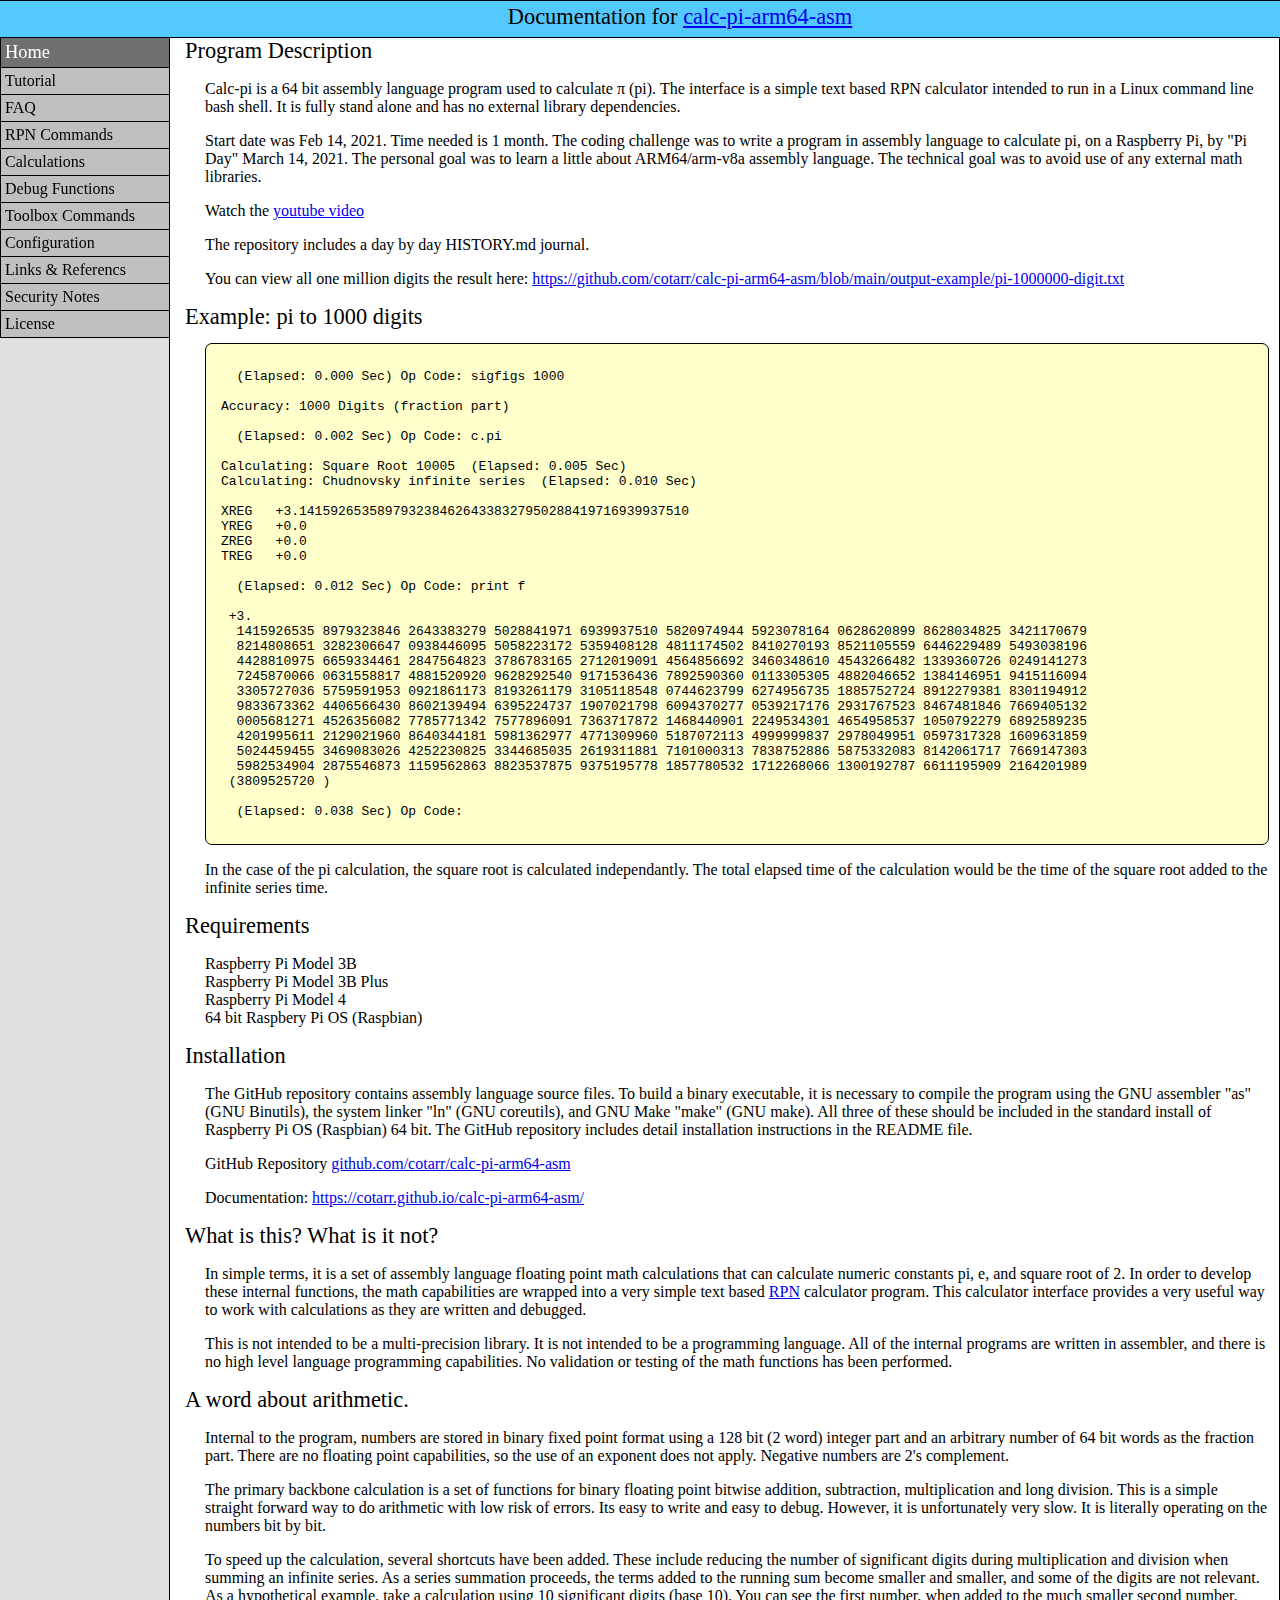
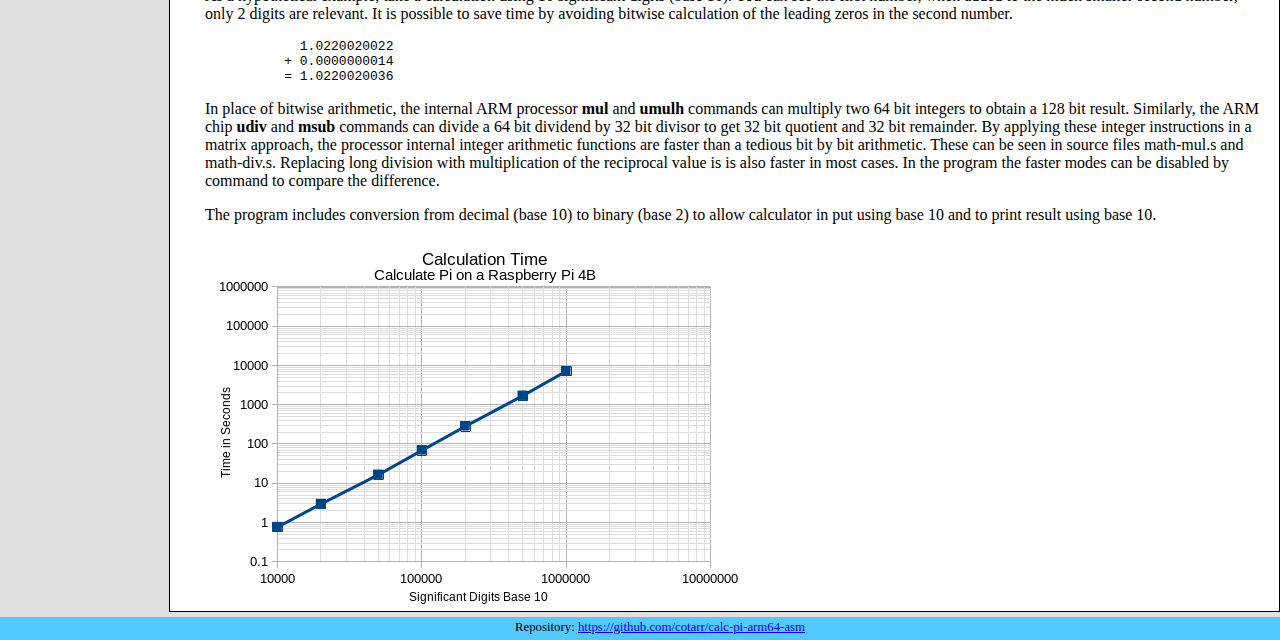
<file: docs/index.html>
<!DOCTYPE html>
<html lang="en" dir="ltr">
	<head>
		<meta charset="utf-8">
    <meta charset="utf-8">
    <meta name="viewport" content="width=device-width,initial-scale=1">

		<title>Home</title>
    <link rel="stylesheet" href="css/styles.css">
	</head>
	<body>
    <div class="head-fixed">
      Documentation for
      <a href="https://github.com/cotarr/calc-pi-arm64-asm">calc-pi-arm64-asm</a>
    </div>
    <div class="menu-div-fixed">
      <div class="menu-div">
        <ul>
          <li><a class="active" href="index.html">Home</a></li>
          <li><a href="tutorial.html">Tutorial</a></li>
          <li><a href="faq.html">FAQ</a></li>
          <li><a href="commands00.html">RPN Commands</a></li>
          <li><a href="commands01.html">Calculations</a></li>
          <li><a href="commands02.html">Debug Functions</a></li>
          <li><a href="commands03.html">Toolbox Commands</a></li>
          <li><a href="config.html">Configuration</a></li>
          <li><a href="links.html">Links &amp; Referencs</a></li>
          <li><a href="security.html">Security Notes</a></li>
          <li><a href="license.html">License</a></li>
        </ul>
      </div> <!-- /menu-div-->
    </div>
    <div class="scrollable-div">
    
      <div class="text-div">
        <div class="desc-title">
          Program Description
        </div>
        <p>
          Calc-pi is a 64 bit assembly language program used to calculate &#960; (pi).
          The interface is a simple text based RPN calculator intended
          to run in a Linux command line bash shell.
          It is fully stand alone and has no external library dependencies.
        </p>
        <p>
          Start date was Feb 14, 2021. Time needed is 1 month.
          The coding challenge was to write a program in assembly language to calculate pi,
          on a Raspberry Pi, by "Pi Day" March 14, 2021.
          The personal goal was to learn a little about ARM64/arm-v8a assembly language.
          The technical goal was to avoid use of any external math libraries.
        </p>
        <p>
          Watch the <a href="https://youtu.be/Czo20LnoEDs">youtube video</a>
        </p>
        <p>
          The repository includes a day by day HISTORY.md journal.
        </p>
        <p>
          You can view all one million digits the result here: 
          <a href="https://github.com/cotarr/calc-pi-arm64-asm/blob/main/output-example/pi-1000000-digit.txt"</a>
            https://github.com/cotarr/calc-pi-arm64-asm/blob/main/output-example/pi-1000000-digit.txt
          </a>
        </p>
      
        <div class="desc-title">
          Example: pi to 1000 digits
        </div>
<pre class="pre-example">

  (Elapsed: 0.000 Sec) Op Code: sigfigs 1000

Accuracy: 1000 Digits (fraction part)

  (Elapsed: 0.002 Sec) Op Code: c.pi

Calculating: Square Root 10005  (Elapsed: 0.005 Sec) 
Calculating: Chudnovsky infinite series  (Elapsed: 0.010 Sec) 

XREG   +3.14159265358979323846264338327950288419716939937510
YREG   +0.0
ZREG   +0.0
TREG   +0.0

  (Elapsed: 0.012 Sec) Op Code: print f

 +3.
  1415926535 8979323846 2643383279 5028841971 6939937510 5820974944 5923078164 0628620899 8628034825 3421170679 
  8214808651 3282306647 0938446095 5058223172 5359408128 4811174502 8410270193 8521105559 6446229489 5493038196 
  4428810975 6659334461 2847564823 3786783165 2712019091 4564856692 3460348610 4543266482 1339360726 0249141273 
  7245870066 0631558817 4881520920 9628292540 9171536436 7892590360 0113305305 4882046652 1384146951 9415116094 
  3305727036 5759591953 0921861173 8193261179 3105118548 0744623799 6274956735 1885752724 8912279381 8301194912 
  9833673362 4406566430 8602139494 6395224737 1907021798 6094370277 0539217176 2931767523 8467481846 7669405132 
  0005681271 4526356082 7785771342 7577896091 7363717872 1468440901 2249534301 4654958537 1050792279 6892589235 
  4201995611 2129021960 8640344181 5981362977 4771309960 5187072113 4999999837 2978049951 0597317328 1609631859 
  5024459455 3469083026 4252230825 3344685035 2619311881 7101000313 7838752886 5875332083 8142061717 7669147303 
  5982534904 2875546873 1159562863 8823537875 9375195778 1857780532 1712268066 1300192787 6611195909 2164201989
 (3809525720 )

  (Elapsed: 0.038 Sec) Op Code: 

</pre>
        <p>
          In the case of the pi calculation, the square root is calculated independantly.
          The total elapsed time of the calculation would be the time of the square root 
          added to the infinite series time.
        </p>
        <div class="desc-title">
          Requirements
        </div>
        <p>
          Raspberry Pi Model 3B<br>
          Raspberry Pi Model 3B Plus<br>
          Raspberry Pi Model 4<br>
          64 bit Raspbery Pi OS (Raspbian)
        </p>

        <div class="desc-title">
          Installation
        </div>
        <p>
          The GitHub repository 
          contains assembly language source files. To build a binary executable, it is necessary to 
          compile the program using the GNU assembler &quot;as&quot; (GNU Binutils), 
          the system linker &quot;ln&quot; (GNU coreutils), and GNU Make &quot;make&quot; (GNU make).
          All three of these should be included in the standard install of Raspberry Pi OS (Raspbian) 64 bit.
          The GitHub repository includes detail installation instructions in the README file.
        </p>
        <p>
          GitHub Repository
          <a href="https://github.com/cotarr/calc-pi-arm64-asm">github.com/cotarr/calc-pi-arm64-asm</a>
        </p>
        <p>
          Documentation:
            <a href="https://cotarr.github.io/calc-pi-arm64-asm/">https://cotarr.github.io/calc-pi-arm64-asm/</a>
        </p>


        <div class="desc-title">
          What is this? What is it not?
        </div>
        <p>
          In simple terms, it is a set of assembly language floating point math calculations that
          can calculate numeric constants pi, e, and square root of 2.
          In order to develop these internal functions,
          the math capabilities are wrapped into a very simple text based 
          <a href="https://en.wikipedia.org/wiki/Reverse_Polish_notation">RPN</a> calculator program.
          This calculator interface provides a very useful way to work with calculations as
          they are written and debugged.
        </p>
        <p>
          This is not intended to be a multi-precision library.
          It is not intended to be a programming language.
          All of the internal programs are written in assembler, and there is no high level
          language programming capabilities.
          No validation or testing of the math functions has been performed.
        </p>
        <div class="desc-title">
          A word about arithmetic.
        </div>
        <p>
          Internal to the program, numbers are stored in binary fixed point format using a
          128 bit (2 word) integer part and an arbitrary number of 64 bit words as the fraction part.
          There are no floating point capabilities, so the use of an exponent does not apply.
          Negative numbers are 2's complement.
        </p>
        <p>
          The primary backbone calculation is a set of functions for binary floating point bitwise addition, subtraction,
          multiplication and long division. This is a simple straight forward way to
          do arithmetic with low risk of errors. Its easy to write and easy to debug.
          However, it is unfortunately very slow. It is  literally operating on the numbers bit by bit.
        </p>
        <p>
          To speed up the calculation, several shortcuts have been added.
          These include reducing the number of significant digits during multiplication and 
          division when summing an infinite series. As a series summation proceeds, the 
          terms added to the running sum become smaller and smaller, and some of the digits are not relevant.
          As a hypothetical example, take a calculation using 10 significant digits (base 10).
          You can see the first number, when added to the much smaller second number, only 2 digits are relevant.
          It is possible to save time by avoiding bitwise calculation of the leading zeros in the second number.
        </p>

<pre>
                1.0220020022
              + 0.0000000014
              = 1.0220020036
</pre>          
        <p>
          In place of bitwise arithmetic, the internal ARM processor <b>mul</b> and <b>umulh</b> 
          commands can multiply two 64 bit integers to obtain a 128 bit result.
          Similarly, the ARM chip <b>udiv</b> and <b>msub</b> commands can divide 
          a 64 bit dividend by 32 bit divisor to get 32 bit quotient and 32 bit remainder. 
          By applying these integer instructions in a matrix approach, the processor internal
          integer arithmetic functions are faster than a tedious bit by bit arithmetic.
          These can be seen in source files math-mul.s and math-div.s.
          Replacing long division with multiplication of the reciprocal value is 
          is also faster in most cases. In the program the faster modes can be disabled 
          by command to compare the difference.
        </p>
        <p>
          The program includes conversion from decimal (base 10) to binary (base 2) to 
          allow calculator in put using base 10 and to print result using base 10.
        </p>

        <div class="image-div">
          <img src="images/pi-calc-time.png" width="531" height="367"  alt="Times to calculate pi">
        </div>

      </div> <!-- /text-div -->

    </div> <!-- scrollable-div -->

    <div class="footer-div">
      Repository:
      <a href="https://github.com/cotarr/calc-pi-arm64-asm">
        https://github.com/cotarr/calc-pi-arm64-asm</a>
    </div> <!-- /footer-div -->

	</body>
</html>
</file>
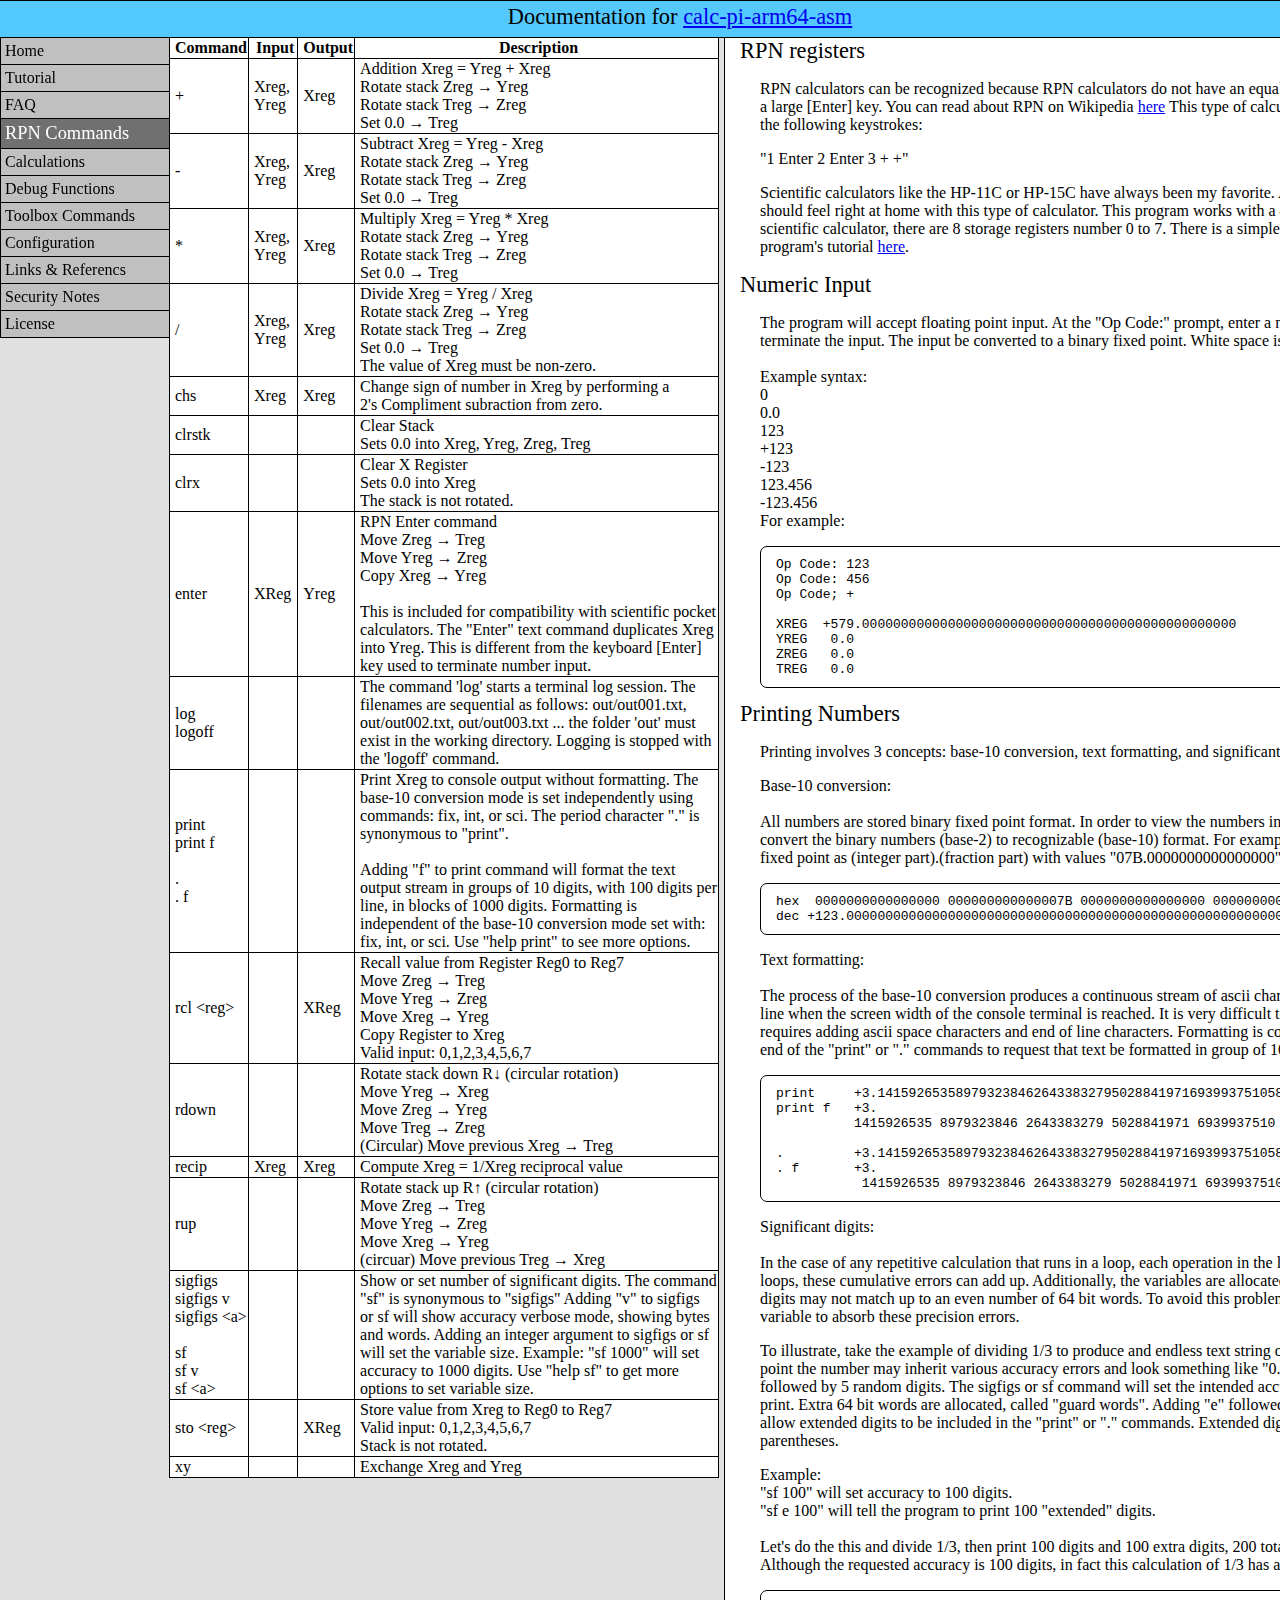
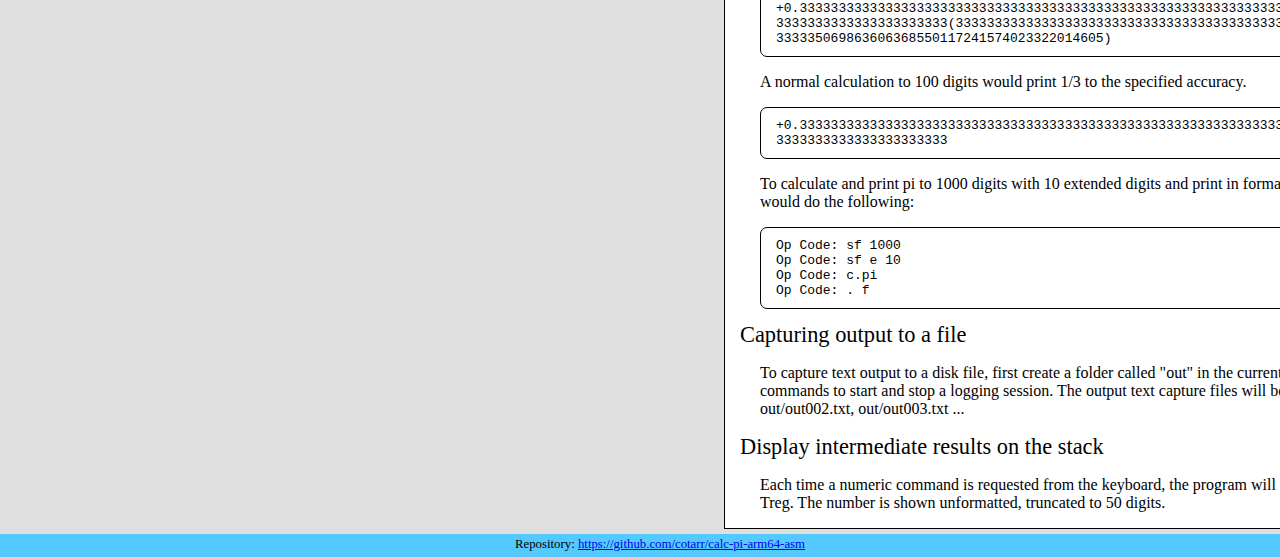
<file: docs/commands00.html>
<!DOCTYPE html>
<html lang="en" dir="ltr">
	<head>
		<meta charset="utf-8">
    <meta charset="utf-8">
    <meta name="viewport" content="width=device-width,initial-scale=1">

		<title>RPN Commands</title>
    <link rel="stylesheet" href="css/styles.css">
	</head>
	<body>
    <div class="head-fixed">
      Documentation for
      <a href="https://github.com/cotarr/calc-pi-arm64-asm">calc-pi-arm64-asm</a>
    </div>
    <div class="menu-div-fixed">
      <div class="menu-div">
        <ul>
          <li><a href="index.html">Home</a></li>
          <li><a href="tutorial.html">Tutorial</a></li>
          <li><a href="faq.html">FAQ</a></li>
          <li><a class="active" href="commands00.html">RPN Commands</a></li>
          <li><a href="commands01.html">Calculations</a></li>
          <li><a href="commands02.html">Debug Functions</a></li>
          <li><a href="commands03.html">Toolbox Commands</a></li>
          <li><a href="config.html">Configuration</a></li>
          <li><a href="links.html">Links &amp; Referencs</a></li>
          <li><a href="security.html">Security Notes</a></li>
          <li><a href="license.html">License</a></li>
        </ul>
      </div> <!-- /menu-div-->
    </div>

    <div class="scrollable-div">
      <div class="command-div">
        <table>
          <tr>
            <th>Command</th>
            <th>Input</th>
            <th>Output</th>
            <th>Description</th>
          </tr>

          <tr>
            <td>+</td>
            <td>Xreg, Yreg</td>
            <td>Xreg</td>
            <td>
              Addition Xreg = Yreg + Xreg<br>
              Rotate stack Zreg &rarr; Yreg<br>
              Rotate stack Treg &rarr; Zreg<br>
              Set 0.0 &rarr; Treg
            </td>
          </tr>

          <tr>
            <td>-</td>
            <td>Xreg, Yreg</td>
            <td>Xreg</td>
            <td>
              Subtract Xreg = Yreg - Xreg<br>
              Rotate stack Zreg &rarr; Yreg<br>
              Rotate stack Treg &rarr; Zreg<br>
              Set 0.0 &rarr; Treg
            </td>
          </tr>

          <tr>
            <td>*</td>
            <td>Xreg, Yreg</td>
            <td>Xreg</td>
            <td>
              Multiply Xreg = Yreg * Xreg<br>
              Rotate stack Zreg &rarr; Yreg<br>
              Rotate stack Treg &rarr; Zreg<br>
              Set 0.0 &rarr; Treg
            </td>
          </tr>

          <tr>
            <td>/</td>
            <td>Xreg, Yreg</td>
            <td>Xreg</td>
            <td>
              Divide Xreg = Yreg / Xreg<br>
              Rotate stack Zreg &rarr; Yreg<br>
              Rotate stack Treg &rarr; Zreg<br>
              Set 0.0 &rarr; Treg<br>
              The value of Xreg must be non-zero.
            </td>
          </tr>

          <tr>
            <td>chs</td>
            <td>Xreg</td>
            <td>Xreg</td>
            <td>
              Change sign of number in Xreg by performing a <br>
              2's Compliment subraction from zero.
            </td>
          </tr>
          <tr>
            <td>clrstk</td>
            <td></td>
            <td></td>
            <td>
              Clear Stack<br>
              Sets 0.0 into Xreg, Yreg, Zreg, Treg
            </td>
          </tr>

          <tr>
            <td>clrx</td>
            <td></td>
            <td></td>
            <td>
              Clear X Register<br>
              Sets 0.0 into Xreg<br>
              The stack is not rotated.
            </td>
          </tr>

          <tr>
            <td>enter</td>
            <td>XReg</td>
            <td>Yreg</td>
            <td>
              RPN Enter command<br>
              Move Zreg &rarr; Treg<br>
              Move Yreg &rarr; Zreg<br>
              Copy Xreg &rarr; Yreg<br><br>
              This is included for compatibility with scientific pocket calculators.
              The "Enter" text command duplicates Xreg into Yreg.
              This is different from the keyboard [Enter] key used to terminate number input.
            </td>
          </tr>


          <tr>
            <td>log<br>logoff</td>
            <td></td>
            <td></td>
            <td>
              The command 'log' starts a terminal log session.
              The filenames are sequential as follows:
              out/out001.txt, out/out002.txt, out/out003.txt ...
              the folder 'out' must exist in the working directory.
              Logging is stopped with the 'logoff' command.
            </td>
          </tr>

          <tr>
            <td>print<br>print f<br><br>.<br>. f</td>
            <td></td>
            <td></td>
            <td>
              Print Xreg to console output without formatting.
              The base-10 conversion mode is set independently
              using commands: fix, int, or sci.
              The period character "." is synonymous to "print".<br><br>
              Adding "f" to print command will format
              the text output stream in groups of 10 digits, with
              100 digits per line, in blocks of 1000 digits.
              Formatting is independent of the base-10 conversion
              mode set with: fix, int, or sci.
              Use "help print" to see more options.
            </td>
            </td>
          </tr>

           <tr>
            <td>rcl &lt;reg&gt;</td>
            <td></td>
            <td>XReg</td>
            <td>
              Recall value from Register Reg0 to Reg7<br>
              Move Zreg &rarr; Treg<br>
              Move Yreg &rarr; Zreg<br>
              Move Xreg &rarr; Yreg<br>
              Copy Register to Xreg<br>
              Valid input: 0,1,2,3,4,5,6,7
            </td>
          </tr>

          <tr>
            <td>rdown</td>
            <td></td>
            <td></td>
            <td>
              Rotate stack down R&darr; (circular rotation)<br>
              Move Yreg &rarr; Xreg<br>
              Move Zreg &rarr; Yreg<br>
              Move Treg &rarr; Zreg<br>
              (Circular) Move previous Xreg &rarr; Treg

            </td>
          </tr>

          <tr>
            <td>recip</td>
            <td>Xreg</td>
            <td>Xreg</td>
            <td>
              Compute Xreg = 1/Xreg reciprocal value
            </td>
          </tr>

          <tr>
            <td>rup</td>
            <td></td>
            <td></td>
            <td>
              Rotate stack up R&uarr; (circular rotation)<br>
              Move Zreg &rarr; Treg<br>
              Move Yreg &rarr; Zreg<br>
              Move Xreg &rarr; Yreg<br>
              (circuar) Move previous Treg &rarr; Xreg<br>

            </td>
          </tr>

           <tr>
            <td>sigfigs<br>sigfigs v<br>sigfigs &lt;a&gt;<br>
              <br>sf<br>sf v<br>sf &lt;a&gt;</td>
            <td></td>
            <td></td>
            <td>
              Show or set number of significant digits.
              The command "sf" is synonymous to "sigfigs"
              Adding "v" to sigfigs or sf will show accuracy
              verbose mode, showing bytes and words.
              Adding an integer argument to sigfigs or sf will set
              the variable size. Example: "sf 1000" will set accuracy to 1000 digits.
              Use "help sf" to get more options to set variable size.
            </td>
          </tr>

           <tr>
            <td>sto &lt;reg&gt;</td>
            <td></td>
            <td>XReg</td>
            <td>
              Store value from Xreg to Reg0 to Reg7<br>
              Valid input: 0,1,2,3,4,5,6,7<br>
              Stack is not rotated.
            </td>
          </tr>

          <tr>
            <td>xy</td>
            <td></td>
            <td></td>
            <td>
              Exchange Xreg and Yreg
            </td>
          </tr>

        </table>
      </div> <!-- /command-div-->

      <div class="text-div">
        <div class="desc-title">
          RPN registers
        </div>
        <p>
          RPN calculators can be recognized because RPN calculators do not have an equals
          sign [=] button. In place of the equals sign key is a large [Enter] key.
          You can read about RPN on Wikipedia
          <a href="https://en.wikipedia.org/wiki/Reverse_Polish_notation">here</a>
          This type of calculator will add 1 + 2 + 3 to obtain the sum 6 with the
          following keystrokes:
        </p>
        <p>
          "1 Enter 2 Enter 3 + +"
        </p>
        <p>
          Scientific calculators like the HP-11C or HP-15C have always been my favorite.
          Anyone who has used such a scientific calculator should feel right at home
          with this type of calculator.
          This program works with a 4 register stack, X, Y, Z, and T. Similar to a
          scientific calculator, there are 8 storage registers number 0 to 7.
          There is a simple demonstration of these registers at the start of
          this program's tutorial <a href="tutorial.html">here</a>.
        </p>

        <div class="desc-title">
          Numeric Input
        </div>
        <p>
          The program will accept floating point input. At the "Op Code:" prompt,
          enter a numeric text string. Use the keyboard [Enter] key to terminate the input.
          The input be converted to a binary fixed point.
          White space is ignored within the number.<br><br>
          Example syntax:<br>0 <br>0.0 <br>
          123 <br>+123 <br>-123 <br>123.456 <br>-123.456<br>
          For example:
        </p>

<pre class="pre-command">
Op Code: 123
Op Code: 456
Op Code; +

XREG  +579.000000000000000000000000000000000000000000000000
YREG   0.0
ZREG   0.0
TREG   0.0
</pre>

        <div class="desc-title">
          Printing Numbers
        </div>
        <p>
          Printing involves 3 concepts: base-10 conversion, text formatting, and significant digits.
        </p>
        <p>
          Base-10 conversion:<br><br>

          All numbers are stored binary fixed point format.
          In order to view the numbers in human understandable
          output, it is necessary to convert the binary numbers (base-2) to recognizable (base-10)
          format. For example, the number "123.0" would be stored as binary
          fixed point as (integer part).(fraction part) with values
          &quot;07B.0000000000000000&quot;
        </p>

<pre class="pre-command">
hex  0000000000000000 000000000000007B 0000000000000000 0000000000000000 0000000000000000 0000000000000000
dec +123.000000000000000000000000000000000000000000000000000000000000
</pre>

        <p>
          Text formatting:<br><br>

          The process of the base-10 conversion produces a continuous stream of ascii
          characters. Unformatted text will "wrap" to the next line when the screen width of the
          console terminal is reached. It is very difficult to work with unformatted
          numbers. Formatting requires adding ascii space characters and
          end of line characters. Formatting is configured by adding the &quot;f&quot; modifier character
          to the end of the "print" or "." commands to request that text be formatted in group of 10 digits,
          100 digits per line, in blocks of 1000 digits.
        </p>

<pre class="pre-command">
print     +3.141592653589793238462643383279502884197169399375105820974944
print f   +3.
          1415926535 8979323846 2643383279 5028841971 6939937510 5820974944

.         +3.141592653589793238462643383279502884197169399375105820974944
. f       +3.
           1415926535 8979323846 2643383279 5028841971 6939937510 5820974944
</pre>

        <p>
          Significant digits:<br><br>

          In the case of any repetitive calculation that runs in a loop,
          each operation in the loop may experience round off errors.
          Over many loops, these cumulative errors can add up.
          Additionally, the variables are allocated in 64 bit words. The intended number of decimal
          digits may not match up to an even number of 64 bit words.
          To avoid this problem, extra bytes (or 64 bit words) are added to each variable to absorb
          these precision errors.
        </p>
        <p>
          To illustrate, take the example of dividing 1/3 to produce and endless text string
          of 3's looking like "0.3333...".
          However at some point the number may inherit various accuracy errors and look something like
          "0.33333328342". In this case 6 digits were accurate followed by 5 random digits.
          The sigfigs or sf command will set the intended accuracy variable size and number of
          base-10 digits to print. Extra 64 bit words are allocated, called "guard words".
          Adding "e" followed by an integer to the sigfigs or sf command will allow
          extended digits to be included in the "print" or "." commands. Extended
          digits beyond the specified accuracy are shown in parentheses.
        </p>
        <p>
          Example:<br>
          "sf 100" will set accuracy to 100 digits.<br>
          "sf e 100" will tell the program to print 100 "extended" digits.<br><br>
          Let's do the this and divide 1/3, then print 100 digits and 100 extra
          digits, 200 total. You can see the last 37 digits are random.
          Although the requested accuracy is 100 digits, in fact this calculation
          of 1/3 has an internal calculation accuracy of about 163 digits.
        </p>

<pre class="pre-command">
+0.333333333333333333333333333333333333333333333333333333333333333333333333333333
3333333333333333333333(3333333333333333333333333333333333333333333333333333333333
333335069863606368550117241574023322014605)
</pre>
        <p>
          A normal calculation to 100 digits would print 1/3 to the specified accuracy.
        </p>
<pre class="pre-command">
+0.333333333333333333333333333333333333333333333333333333333333333333333333333333
3333333333333333333333
</pre>

        <p>
          To calculate and print pi to 1000 digits with 10 extended digits
          and print in formatted output (note period command to print),
          you would do the following:
        </p>

<pre class="pre-command">
Op Code: sf 1000
Op Code: sf e 10
Op Code: c.pi
Op Code: . f
</pre>
        <div class="desc-title">
          Capturing output to a file
        </div>
        <p>
          To capture text output to a disk file, first create a folder called "out" in the
          current working directory. Next use the "log" and "logoff" commands to start
          and stop a logging session. The output text capture files will be automatically named
          out/out001.txt, out/out002.txt, out/out003.txt ...
        </p>

        <div class="desc-title">
          Display intermediate results on the stack
        </div>
        <p>
          Each time a numeric command is requested from the keyboard, the program will 
          show the stack registers, Xreg, Yreg, Zreg, and Treg.
          The number is shown unformatted, truncated to 50 digits.  
        </p>
      </div> <!-- /text-div -->

    </div> <!-- /scrollable-div -->

    <div class="footer-div">
      Repository:
      <a href="https://github.com/cotarr/calc-pi-arm64-asm">
        https://github.com/cotarr/calc-pi-arm64-asm</a>
    </div> <!-- /footer-div -->

	</body>
</html>
</file>
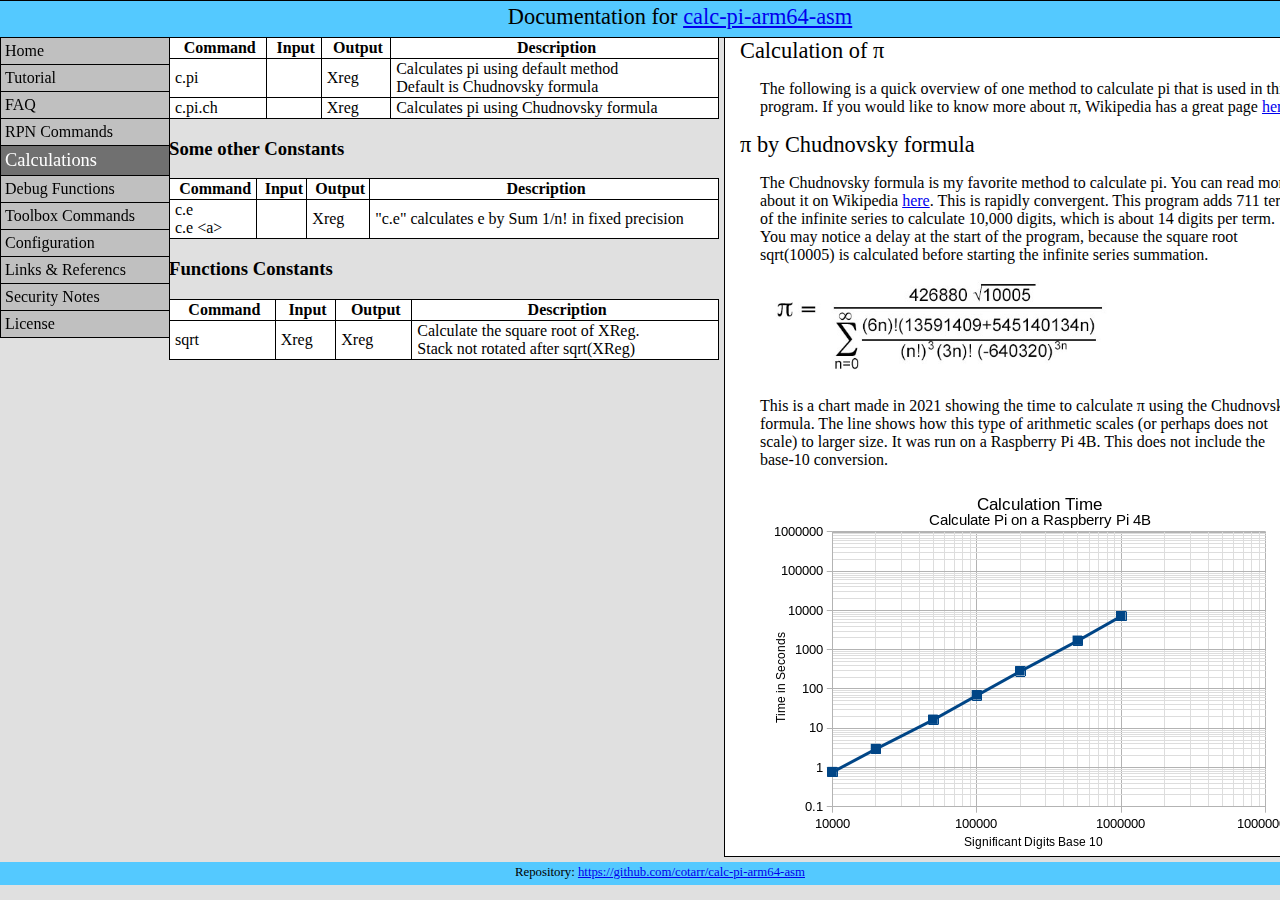
<file: docs/commands01.html>
<!DOCTYPE html>
<html lang="en" dir="ltr">
	<head>
		<meta charset="utf-8">
    <meta charset="utf-8">
    <meta name="viewport" content="width=device-width,initial-scale=1">

		<title>Calculations</title>
    <link rel="stylesheet" href="css/styles.css">
	</head>
	<body>
    <div class="head-fixed">
      Documentation for
      <a href="https://github.com/cotarr/calc-pi-arm64-asm">calc-pi-arm64-asm</a>
    </div>
    <div class="menu-div-fixed">
      <div class="menu-div">
        <ul>
          <li><a href="index.html">Home</a></li>
          <li><a href="tutorial.html">Tutorial</a></li>
          <li><a href="faq.html">FAQ</a></li>
          <li><a href="commands00.html">RPN Commands</a></li>
          <li><a class="active" href="commands01.html">Calculations</a></li>
          <li><a href="commands02.html">Debug Functions</a></li>
          <li><a href="commands03.html">Toolbox Commands</a></li>
          <li><a href="config.html">Configuration</a></li>
          <li><a href="links.html">Links &amp; Referencs</a></li>
          <li><a href="security.html">Security Notes</a></li>
          <li><a href="license.html">License</a></li>
        </ul>
      </div> <!-- /menu-div-->
    </div>

    <div class="scrollable-div">
      <div class="command-div">
        <table>
          <tr>
            <th>Command</th>
            <th>Input</th>
            <th>Output</th>
            <th>Description</th>
          </tr>
          <tr>
            <td>c.pi</td>
            <td></td>
            <td>Xreg</td>
            <td>
              Calculates pi using default method<br>
              Default is Chudnovsky formula
            </td>
          </tr>
          <tr>
            <td>c.pi.ch</td>
            <td></td>
            <td>Xreg</td>
            <td>
              Calculates pi using Chudnovsky formula
            </td>
          </tr>
        </table>

        <h3>Some other Constants</h3>
        <table>
          <tr>
            <th>Command</th>
            <th>Input</th>
            <th>Output</th>
            <th>Description</th>
          </tr>
          <tr>
            <td>c.e<br>c.e &lt;a&gt;</td>
            <td></td>
            <td>Xreg</td>
            <td>
              "c.e" calculates e by Sum 1/n! in fixed precision<br>
            </td>
          </tr>
        </table>

        <h3>Functions Constants</h3>
        <table>
          <tr>
            <th>Command</th>
            <th>Input</th>
            <th>Output</th>
            <th>Description</th>
          </tr>
          <tr>
            <td>sqrt</td>
            <td>Xreg</td>
            <td>Xreg</td>
            <td>
              Calculate the square root of XReg.<br>
              Stack not rotated after sqrt(XReg)
            </td>
          </tr>
        </table>

      </div> <!-- /command-div-->

      <div class="text-div">
        <div class="desc-title">
          Calculation of &#960;
        </div>
        <p>
          The following is a quick overview of one method to calculate pi that is used in this program.
          If you would like to know more about &#960, Wikipedia has a great page
          <a href="https://en.wikipedia.org/wiki/Pi">here<a>.
        </p>
        <div class="desc-title">
          &#960; by Chudnovsky formula
        </div>
        <p>
          The Chudnovsky formula is my favorite method to calculate pi.
          You can read more about it on Wikipedia <a href="https://en.wikipedia.org/wiki/Chudnovsky_algorithm">here</a>.
          This is rapidly convergent. This program adds 711 terms of the infinite series to calculate 10,000 digits,
          which is about 14 digits per term. You may notice a delay at the start of the program, because
          the square root sqrt(10005) is calculated before starting the infinite series summation.
        </p>
        <div class="image-div">
          <!-- 70% of native 481x139 -->
          <img src="images/Chudnovskyformula.jpg" width="337" height="97">
        </div>
        <p>
          This is a chart made in 2021 showing the time to calculate &#960; using
          the Chudnovsky formula. The line shows how this type of arithmetic scales
          (or perhaps does not scale) to larger size.
          It was run on a Raspberry Pi 4B.
          This does not include the base-10 conversion.
        </p>
        <!--  50% of original size 1300 x 1032 -->
        <div class="image-div">
          <img src="images/pi-calc-time.png" width="531" height="367"  alt="Times to calculate pi">
        </div>

      </div> <!-- /text-div -->

    </div> <!-- /scrollable-div -->

    <div class="footer-div">
      Repository:
      <a href="https://github.com/cotarr/calc-pi-arm64-asm">
        https://github.com/cotarr/calc-pi-arm64-asm</a>
    </div> <!-- /footer-div -->

	</body>
</html>
</file>
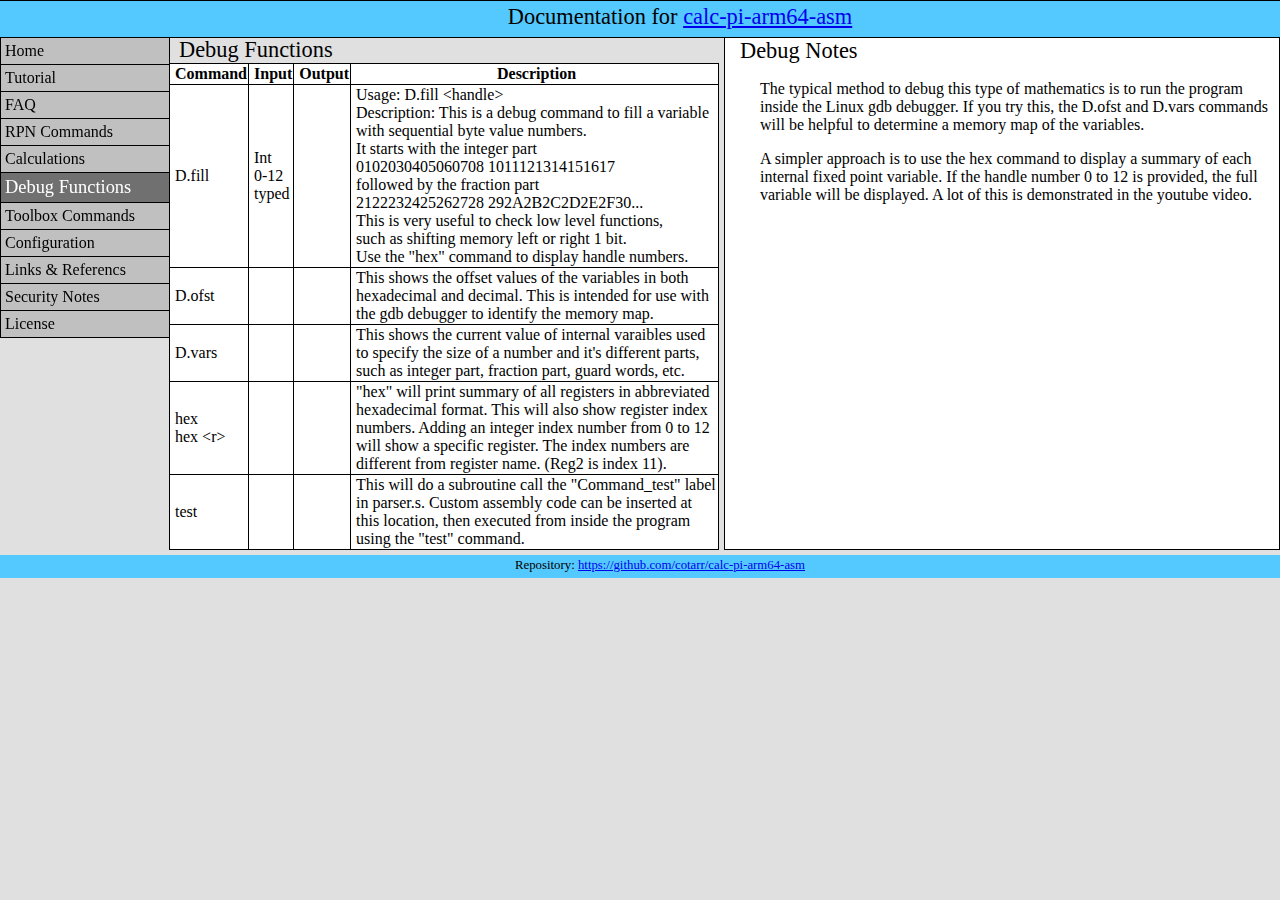
<file: docs/commands02.html>
<!DOCTYPE html>
<html lang="en" dir="ltr">
	<head>
		<meta charset="utf-8">
    <meta charset="utf-8">
    <meta name="viewport" content="width=device-width,initial-scale=1">

		<title>Debug Functions</title>
    <link rel="stylesheet" href="css/styles.css">
	</head>
	<body>
    <div class="head-fixed">
      Documentation for
      <a href="https://github.com/cotarr/calc-pi-arm64-asm">calc-pi-arm64-asm</a>
    </div>
    <div class="menu-div-fixed">
      <div class="menu-div">
        <ul>
          <li><a href="index.html">Home</a></li>
          <li><a href="tutorial.html">Tutorial</a></li>
          <li><a href="faq.html">FAQ</a></li>
          <li><a href="commands00.html">RPN Commands</a></li>
          <li><a href="commands01.html">Calculations</a></li>
          <li><a class="active" href="commands02.html">Debug Functions</a></li>
          <li><a href="commands03.html">Toolbox Commands</a></li>
          <li><a href="config.html">Configuration</a></li>
          <li><a href="links.html">Links &amp; Referencs</a></li>
          <li><a href="security.html">Security Notes</a></li>
          <li><a href="license.html">License</a></li>
        </ul>
      </div> <!-- /menu-div-->
    </div>

    <div class="scrollable-div">
      <div class="command-div">

        <div class="desc-title">
          Debug Functions
        </div>
        <table>
          <tr>
            <th>Command</th>
            <th>Input</th>
            <th>Output</th>
            <th>Description</th>
          </tr>
          <tr>
            <td>D.fill</td>
            <td>Int<br>0-12<br>typed</td>
            <td></td>
            <td>
              Usage: D.fill &lt;handle&gt;<br>
              Description: This is a debug command to fill a variable
              with sequential byte value numbers.<br>
              It starts with the integer part<br>
              0102030405060708 1011121314151617<br>
              followed by the fraction part<br>
              2122232425262728 292A2B2C2D2E2F30...<br>
              This is very useful to check low level functions,<br>
              such as shifting memory left or right 1 bit.<br>
              Use the &quot;hex&quot; command to display handle numbers.
                
            </td>
          </tr>
          <tr>
            <td>D.ofst</td>
            <td></td>
            <td></td>
            <td>
              This shows the offset values of the variables in both hexadecimal and decimal.
              This is intended for use with the gdb debugger to identify the memory map.
              
            </td>
          </tr>
          <tr>
            <td>D.vars</td>
            <td></td>
            <td></td>
            <td>
              This shows the current value of internal varaibles used to specify
              the size of a number and it's different parts, such as integer part, 
              fraction part, guard words, etc.
            </td>
          </tr>
          <tr>
            <td>hex<br>hex &lt;r&gt;</td>
            <td></td>
            <td></td>
            <td>
              "hex" will print summary of all registers in abbreviated hexadecimal format.
              This will also show register index numbers. Adding an integer
              index number from 0 to 12 will show a specific register. The index
              numbers are different from register name. (Reg2 is index 11).
            </td>
          </tr>
          <tr>
            <td>test</td>
            <td></td>
            <td></td>
            <td>
              This will do a subroutine call the &quot;Command_test&quot; label in parser.s.
              Custom assembly code can be inserted at this location, then executed 
              from inside the program using the &quot;test&quot; command.
            </td>
          </tr>
        </table>
      </div> <!-- command div -->
      <div class="text-div">
        <div class="desc-title">
          Debug Notes
        </div>
        <p>
          The typical method to debug this type of mathematics is to run the 
          program inside the Linux gdb debugger. If you try this, the 
          D.ofst and D.vars commands will be helpful to determine a 
          memory map of the variables.
        </p>
        <p>
          A simpler approach is to use the hex command to display a summary of each internal fixed point variable.
          If the handle number 0 to 12 is provided, the full variable will be displayed.
          A lot of this is demonstrated in the youtube video.
        </p>
      </div> <!-- /text-div -->

    </div> <!-- /scrollable-div -->

    <div class="footer-div">
      Repository:
      <a href="https://github.com/cotarr/calc-pi-arm64-asm">
        https://github.com/cotarr/calc-pi-arm64-asm</a>
    </div> <!-- /footer-div -->

	</body>
</html>
</file>
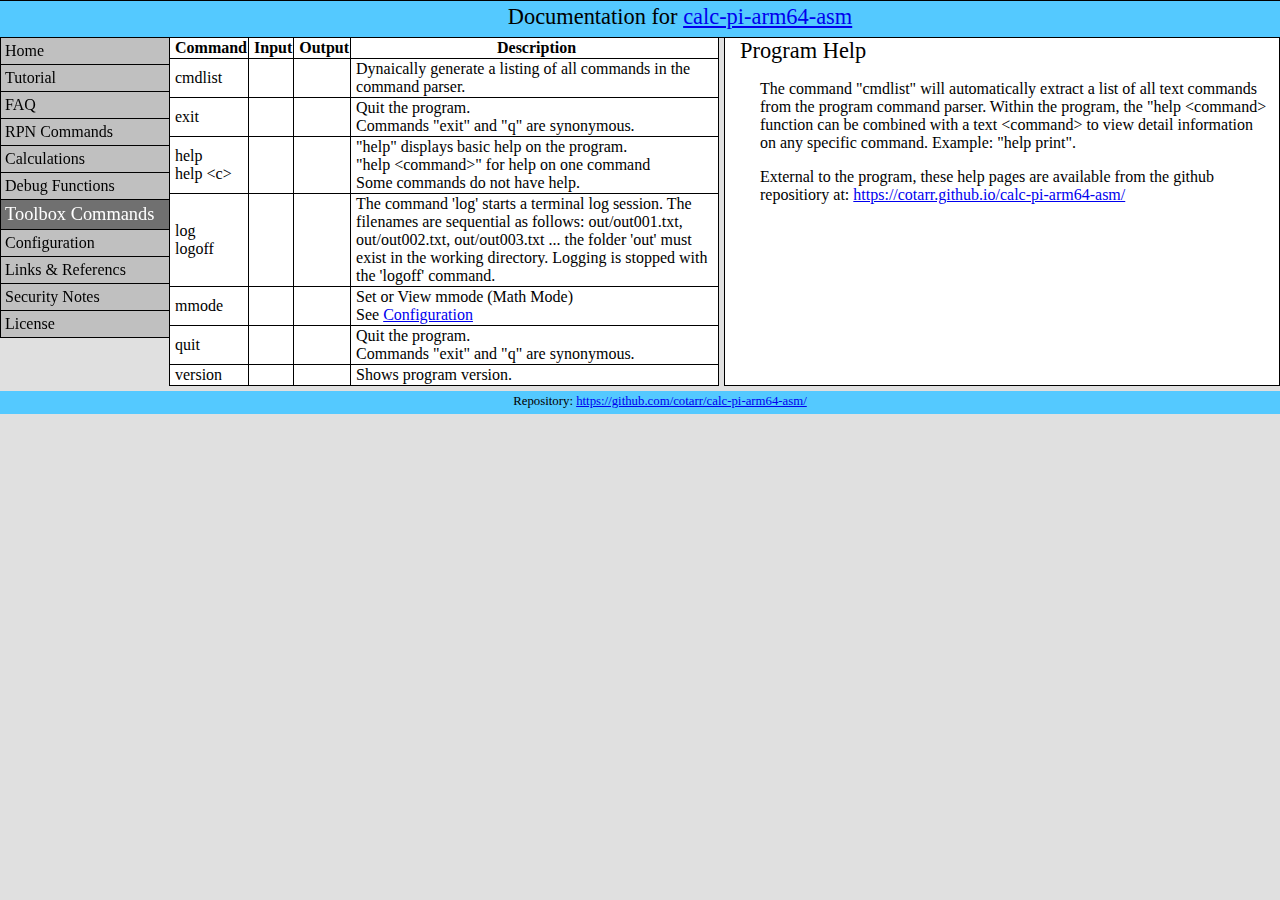
<file: docs/commands03.html>
<!DOCTYPE html>
<html lang="en" dir="ltr">
	<head>
		<meta charset="utf-8">
    <meta charset="utf-8">
    <meta name="viewport" content="width=device-width,initial-scale=1">

		<title>Toolbox Functions</title>
    <link rel="stylesheet" href="css/styles.css">
	</head>
	<body>
    <div class="head-fixed">
      Documentation for
      <a href="https://github.com/cotarr/calc-pi-arm64-asm">calc-pi-arm64-asm</a>
    </div>
    <div class="menu-div-fixed">
      <div class="menu-div">
        <ul>
          <li><a href="index.html">Home</a></li>
          <li><a href="tutorial.html">Tutorial</a></li>
          <li><a href="faq.html">FAQ</a></li>
          <li><a href="commands00.html">RPN Commands</a></li>
          <li><a href="commands01.html">Calculations</a></li>
          <li><a href="commands02.html">Debug Functions</a></li>
          <li><a class="active" href="commands03.html">Toolbox Commands</a></li>
          <li><a href="config.html">Configuration</a></li>
          <li><a href="links.html">Links &amp; Referencs</a></li>
          <li><a href="security.html">Security Notes</a></li>
          <li><a href="license.html">License</a></li>
        </ul>
      </div> <!-- /menu-div-->
    </div>
    <div class="scrollable-div">
      <div class="command-div">
        <table>
          <tr>
            <th>Command</th>
            <th>Input</th>
            <th>Output</th>
            <th>Description</th>
          </tr>
          <tr>
            <td>cmdlist</td>
            <td></td>
            <td></td>
            <td>
              Dynaically generate a listing of all commands in the command parser.
            </td>
          </tr>

          <tr>
            <td>exit</td>
            <td></td>
            <td></td>
            <td>
              Quit the program.<br>Commands "exit" and "q" are synonymous.
            </td>
          </tr>
          <tr>
            <td>help<br>help &lt;c&gt;</td>
            <td></td>
            <td></td>
            <td>
              "help" displays basic help on the program.<br>
              "help &lt;command&gt;" for help on one command<br>
              Some commands do not have help.
            </td>
          </tr>
          <tr>
            <td>log<br>logoff</td>
            <td></td>
            <td></td>
            <td>
              The command 'log' starts a terminal log session.
              The filenames are sequential as follows:
              out/out001.txt, out/out002.txt, out/out003.txt ...
              the folder 'out' must exist in the working directory.
              Logging is stopped with the 'logoff' command.
            </td>
          </tr>

          <tr>
            <td>mmode</td>
            <td></td>
            <td></td>
            <td>
              Set or View mmode (Math Mode)<br>
              See <a href="config.html">Configuration</a>
            </td>
          </tr>

          <tr>
            <td>quit</td>
            <td></td>
            <td></td>
            <td>
	             Quit the program.<br>
               Commands "exit" and "q" are synonymous.
            </td>
          </tr>

          <tr>
            <td>version</td>
            <td></td>
            <td></td>
            <td>
              Shows program version.
            </td>
          </tr>

        </table>
      </div> <!-- /command-div-->

      <div class="text-div">

        <div class="desc-title">
          Program Help
        </div>
        <p>
          The command "cmdlist" will automatically extract a list of all text commands
          from the program command parser. Within the program, the "help &lt;command&gt;
          function can be combined with a text
          &lt;command&gt; to view detail information on any specific command. Example: "help print".
        </p>
        <p>
          External to the program, these help pages are available from the github repositiory at:
          <a href="https://cotarr.github.io/calc-pi-arm64-asm/">https://cotarr.github.io/calc-pi-arm64-asm/</a>
        </p>
      </div> <!-- /text-div -->

    </div> <!-- /scrollable-div -->

    <div class="footer-div">
      Repository:
      <a href="https://github.com/cotarr/calc-pi-arm64-asm/">
        https://github.com/cotarr/calc-pi-arm64-asm/</a>
    </div> <!-- /footer-div -->

	</body>
</html>
</file>
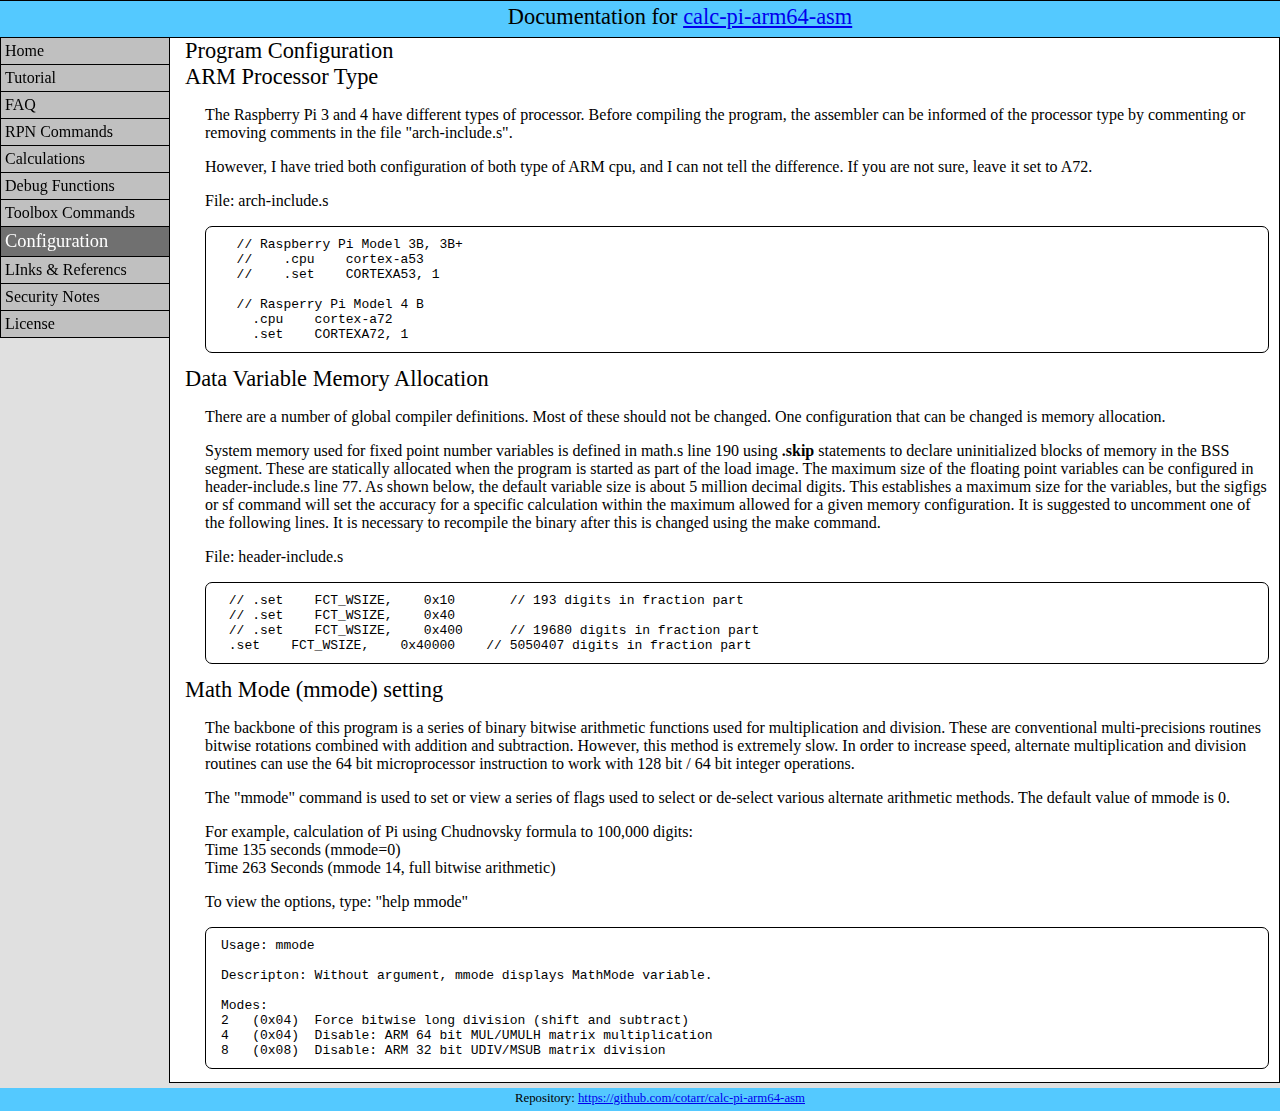
<file: docs/config.html>
<!DOCTYPE html>
<html lang="en" dir="ltr">
	<head>
		<meta charset="utf-8">
    <meta charset="utf-8">
    <meta name="viewport" content="width=device-width,initial-scale=1">

		<title>Configuration</title>
    <link rel="stylesheet" href="css/styles.css">
	</head>
	<body>
    <div class="head-fixed">
      Documentation for
      <a href="https://github.com/cotarr/calc-pi-arm64-asm">calc-pi-arm64-asm</a>
    </div>
    <div class="menu-div-fixed">
      <div class="menu-div">
        <ul>
          <li><a href="index.html">Home</a></li>
          <li><a href="tutorial.html">Tutorial</a></li>
          <li><a href="faq.html">FAQ</a></li>
          <li><a href="commands00.html">RPN Commands</a></li>
          <li><a href="commands01.html">Calculations</a></li>
          <li><a href="commands02.html">Debug Functions</a></li>
          <li><a href="commands03.html">Toolbox Commands</a></li>
          <li><a class="active" href="config.html">Configuration</a></li>
          <li><a href="links.html">LInks &amp; Referencs</a></li>
          <li><a href="security.html">Security Notes</a></li>
          <li><a href="license.html">License</a></li>
        </ul>
      </div> <!-- /menu-div-->
    </div>
    <div class="scrollable-div">
      <div class="text-div">
        <div class="desc-title">
          Program Configuration
        </div>
        <div class="desc-title">
          ARM Processor Type
        </div>
        <p>
          The Raspberry Pi 3 and 4 have different types of processor.
          Before compiling the program, the assembler can be informed 
          of the processor type by commenting or removing comments
          in the file &quot;arch-include.s&quot;.
        </p>
        <p>
          However, I have tried both configuration of both type of ARM cpu,
          and I can not tell the difference. If you are not sure, leave it
          set to A72.
        </p>
        <p>
          File: arch-include.s
        </p>
<pre class="pre-command">
  // Raspberry Pi Model 3B, 3B+
  //    .cpu    cortex-a53
  //    .set    CORTEXA53, 1
  
  // Rasperry Pi Model 4 B
    .cpu    cortex-a72
    .set    CORTEXA72, 1
</pre>
        <div class="desc-title">
          Data Variable Memory Allocation
        </div>
        <p>
          There are a number of global compiler definitions. Most of these should not be changed.
          One configuration that can be changed is memory allocation.
        </p>
        <p>
          System memory used for fixed point number variables is defined in math.s line 190
          using <b>.skip</b> statements to declare uninitialized blocks of memory in the BSS segment.
          These are statically allocated when the program is started as part of the load image.
          The maximum size of the floating point variables can be configured
          in header-include.s line 77. As shown below, the default variable size
          is about 5 million decimal digits. This establishes a maximum size for the 
          variables, but the sigfigs or sf command will set the accuracy for a specific calculation
          within the maximum allowed for a given memory configuration.
          It is suggested to uncomment one of the following lines. 
          It is necessary to recompile the binary after this is changed using
          the make command.
        </p>
        <p>
          File: header-include.s
        </p>
<pre class="pre-command">
 // .set    FCT_WSIZE,    0x10       // 193 digits in fraction part
 // .set    FCT_WSIZE,    0x40
 // .set    FCT_WSIZE,    0x400      // 19680 digits in fraction part
 .set    FCT_WSIZE,    0x40000    // 5050407 digits in fraction part
</pre>

        <div class="desc-title">
          Math Mode (mmode) setting
        </div>
        <p>
          The backbone of this program is a series of binary bitwise arithmetic functions
          used for multiplication and division. These are conventional multi-precisions
          routines bitwise rotations combined with addition and subtraction.
          However, this method is extremely slow. In order to increase speed,
          alternate multiplication and division routines can use the 64 bit microprocessor
          instruction to work with 128 bit / 64 bit integer operations.
        </p>
        <p>
          The "mmode" command is used to set or view a series of flags
          used to select or de-select various alternate arithmetic methods.
          The default value of mmode is 0.
        </p>
        <p>
          For example, calculation of Pi using Chudnovsky formula to 100,000 digits:<br>
          Time 135 seconds (mmode=0)<br>
          Time 263 Seconds (mmode 14, full bitwise arithmetic)
        </p>
        <p>
          To view the options, type: "help mmode"
        </p>

<pre class="pre-command">
Usage: mmode <optional integer bit pattern>

Descripton: Without argument, mmode displays MathMode variable.

Modes:
2   (0x04)  Force bitwise long division (shift and subtract)
4   (0x04)  Disable: ARM 64 bit MUL/UMULH matrix multiplication
8   (0x08)  Disable: ARM 32 bit UDIV/MSUB matrix division
</pre>
      </div> <!-- /text-div -->

    </div> <!-- /scrollable-div -->

    <div class="footer-div">
      Repository:
      <a href="https://github.com/cotarr/calc-pi-arm64-asm">
        https://github.com/cotarr/calc-pi-arm64-asm</a>
    </div> <!-- /footer-div -->

	</body>
</html>
</file>
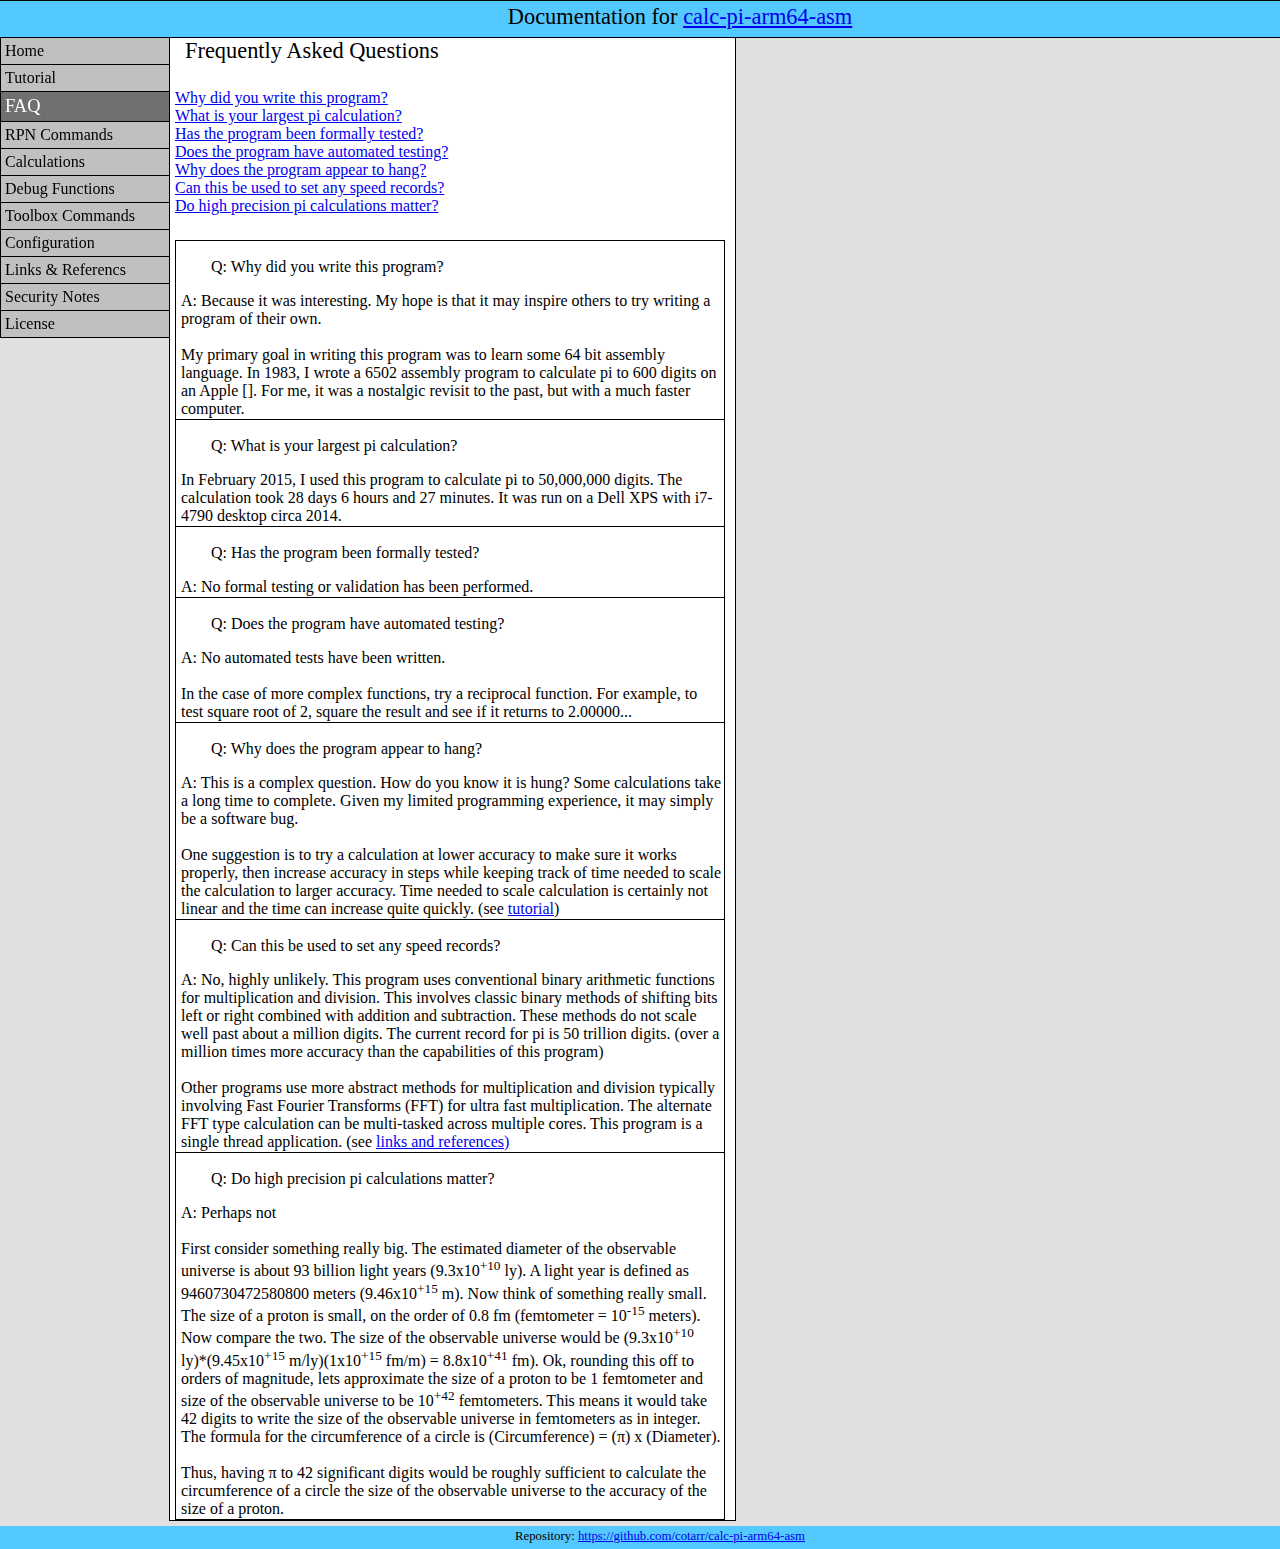
<file: docs/faq.html>
<!DOCTYPE html>
<html lang="en" dir="ltr">
	<head>
		<meta charset="utf-8">
    <meta charset="utf-8">
    <meta name="viewport" content="width=device-width,initial-scale=1">

		<title>FAQ</title>
    <link rel="stylesheet" href="css/styles.css">
	</head>
	<body>
    <div class="head-fixed">
      Documentation for
      <a href="https://github.com/cotarr/calc-pi-arm64-asm">calc-pi-arm64-asm</a>
    </div>
    <div class="menu-div-fixed">
      <div class="menu-div">
        <ul>
          <li><a href="index.html">Home</a></li>
          <li><a href="tutorial.html">Tutorial</a></li>
          <li><a class="active" href="faq.html">FAQ</a></li>
          <li><a href="commands00.html">RPN Commands</a></li>
          <li><a href="commands01.html">Calculations</a></li>
          <li><a href="commands02.html">Debug Functions</a></li>
          <li><a href="commands03.html">Toolbox Commands</a></li>
          <li><a href="config.html">Configuration</a></li>
          <li><a href="links.html">Links &amp; Referencs</a></li>
          <li><a href="security.html">Security Notes</a></li>
          <li><a href="license.html">License</a></li>
        </ul>
      </div> <!-- /menu-div-->
    </div>

    <div class="scrollable-div">
      <div class="text-div">
        <div class="desc-title">
          Frequently Asked Questions
        </div>
        <div class="faq-spacer"></div>
        <a href="#faq-purpose">Why did you write this program?</a><br>
        <a href="#faq-largest">What is your largest pi calculation?</a><br>
        <a href="#faq-tested">Has the program been formally tested?</a><br>
        <a href="#faq-testing">Does the program have automated testing?</a><br>
        <a href="#faq-hang">Why does the program appear to hang?</a><br>
        <a href="#faq-record">Can this be used to set any speed records?</a><br>
        <a href="#faq-size">Do high precision pi calculations matter?</a><br>
        <div class="faq-spacer"></div>
        <table>

          <tr><td><a name="faq-purpose">
            <p>
              Q: Why did you write this program?<br>
            </p>
            A: Because it was interesting.
            My hope is that it may inspire others to try writing a program of their own.
            <br><br>
            My primary goal in writing this program was to learn some 64 bit assembly language.
            In 1983, I wrote a 6502 assembly program to calculate pi to 600 digits on an Apple [].
            For me, it was a nostalgic revisit to the past, but with a much faster computer.
          </a></td></tr>

          <tr><td><a name="faq-largest">
            <p>
              Q: What is your largest pi calculation?<br>
            </p>
            In February 2015, I used this program to calculate pi to 50,000,000 digits.
            The calculation took 28 days 6 hours and 27 minutes.
            It was run on a Dell XPS with i7-4790 desktop circa 2014.
          </a></td></tr>

          <tr><td><a name="faq-tested">
            <p>
              Q: Has the program been formally tested?<br>
            </p>
            A: No formal testing or validation has been performed.
          </a></td></tr>

          <tr><td><a name="faq-testing">
            <p>
              Q: Does the program have automated testing?
            </p>
            A: No automated tests have been written.<br><br>
            In the case of more complex functions, try a reciprocal function.
            For example, to test square root of 2, square the result and see
            if it returns to 2.00000...
          </a></td></tr>
          <tr><td><a name="faq-hang">
            <p>
              Q: Why does the program appear to hang?<br>
            </p>
            A: This is a complex question. How do you know it is hung?
            Some calculations take a long time to complete.
            Given my limited programming experience, it may simply be a software bug.
            <br><br>
            One suggestion is to try a calculation at lower accuracy
            to make sure it works properly, then increase accuracy in steps while
            keeping track of time needed to scale the calculation to larger accuracy.
            Time needed to scale calculation is certainly not linear and the time can increase quite quickly.
	    (see <a href="tutorial.html">tutorial</a>)
          </a></td></tr>

          <tr><td><a name="faq-record">
            <p>
              Q: Can this be used to set any speed records?<br>
            </p>
            A: No, highly unlikely. This program uses conventional binary arithmetic functions for
            multiplication and division. This involves classic binary methods of shifting bits
            left or right combined with addition and subtraction. These methods
            do not scale well past about a million digits. The current record for pi is
            50 trillion digits. (over a million times more accuracy than the capabilities of this program)
	    <br><br>
            Other programs use more abstract methods for multiplication and division typically
            involving Fast Fourier Transforms (FFT) for ultra fast multiplication.
            The alternate FFT type calculation can be multi-tasked across multiple cores.
            This program is a single thread application.
	    (see <a href="links.html">links and references)</a>
          </a></td></tr>

          <tr><td><a name="faq-size">
            <p>
              Q: Do high precision pi calculations matter?<br>
            </p>
            A: Perhaps not<br><br>
            First consider something really big. The estimated diameter of the observable
            universe is about 93 billion light years (9.3x10<sup>+10</sup> ly).
            A light year is defined as 9460730472580800 meters (9.46x10<sup>+15</sup> m).
            Now think of something really small.
            The size of a proton is small, on the order of 0.8 fm (femtometer = 10<sup>-15</sup> meters).
            Now compare the two. The size of the observable universe would be
            (9.3x10<sup>+10</sup> ly)*(9.45x10<sup>+15</sup> m/ly)(1x10<sup>+15</sup> fm/m) = 8.8x10<sup>+41</sup> fm).
            Ok, rounding this off to orders of magnitude, lets approximate the size of a proton
            to be 1 femtometer and size of the observable universe to be 10<sup>+42</sup> femtometers.
            This means it would take 42 digits to write the size of the observable universe
            in femtometers as in integer. The formula for the circumference of a circle is
            (Circumference) = (π) x (Diameter).
            <br><br>
            Thus, having π to 42 significant digits would be roughly sufficient to calculate
            the circumference of a circle the size of the observable universe to the accuracy
            of the size of a proton.
          </a></td></tr>
        </table>
      </div> <!-- /text-div -->
    </div> <!-- /scrollable-div -->

    <div class="footer-div">
      Repository:
      <a href="https://github.com/cotarr/calc-pi-arm64-asm">
        https://github.com/cotarr/calc-pi-arm64-asm</a>
    </div> <!-- /footer-div -->

	</body>
</html>
</file>
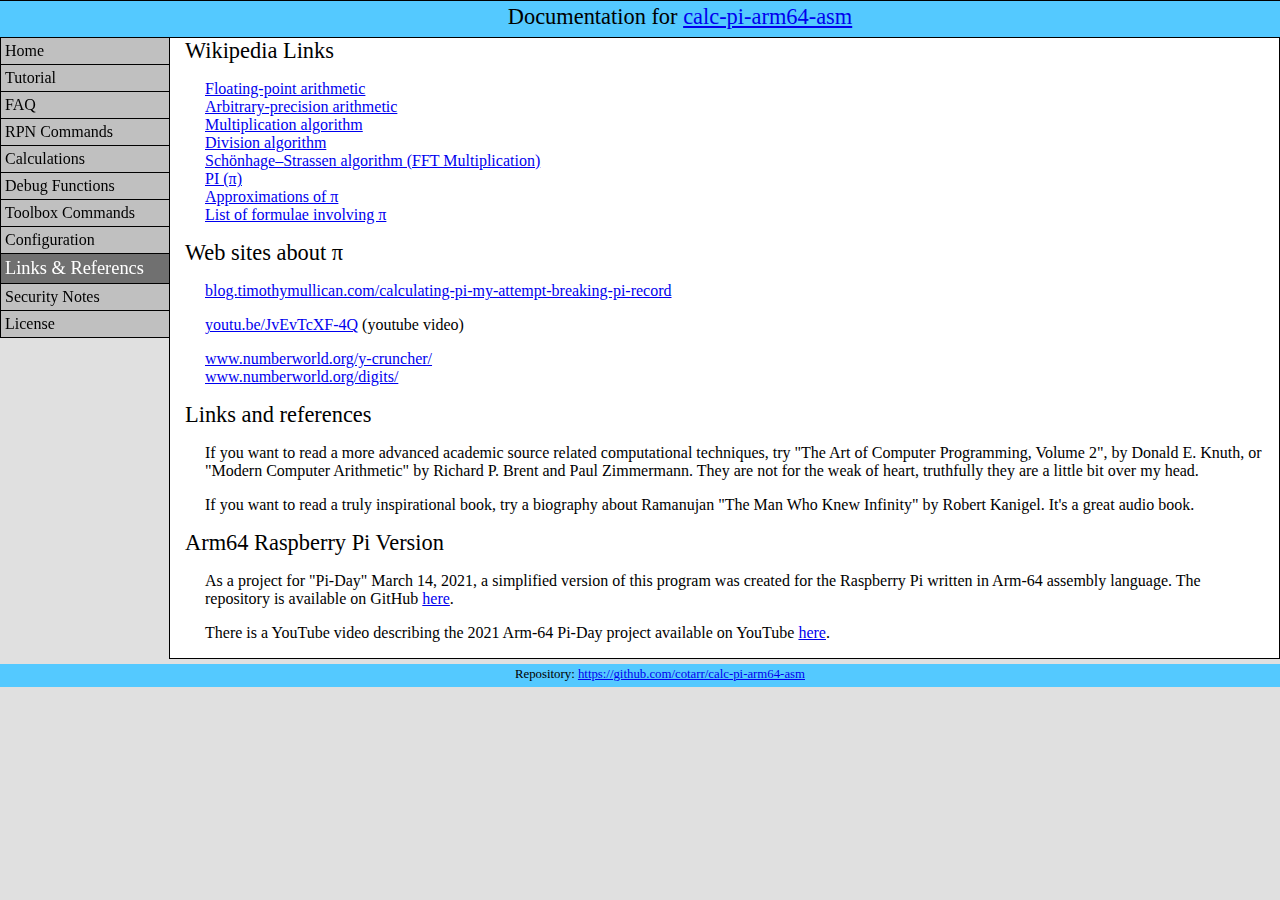
<file: docs/links.html>
<!DOCTYPE html>
<html lang="en" dir="ltr">
	<head>
		<meta charset="utf-8">
    <meta charset="utf-8">
    <meta name="viewport" content="width=device-width,initial-scale=1">

		<title>Links</title>
    <link rel="stylesheet" href="css/styles.css">
	</head>
	<body>
    <div class="head-fixed">
      Documentation for
      <a href="https://github.com/cotarr/calc-pi-arm64-asm">calc-pi-arm64-asm</a>
    </div>
    <div class="menu-div-fixed">
      <div class="menu-div">
        <ul>
          <li><a href="index.html">Home</a></li>
          <li><a href="tutorial.html">Tutorial</a></li>
          <li><a href="faq.html">FAQ</a></li>
          <li><a href="commands00.html">RPN Commands</a></li>
          <li><a href="commands01.html">Calculations</a></li>
          <li><a href="commands02.html">Debug Functions</a></li>
          <li><a href="commands03.html">Toolbox Commands</a></li>
          <li><a href="config.html">Configuration</a></li>
          <li><a class="active" href="links.html">Links &amp; Referencs</a></li>
          <li><a href="security.html">Security Notes</a></li>
          <li><a href="license.html">License</a></li>
        </ul>
      </div> <!-- /menu-div-->
    </div>
    <div class="scrollable-div">
      <div class="text-div">
        <div class="desc-title">
          Wikipedia Links
        </div>
        <p>
          <a href="https://en.wikipedia.org/wiki/Floating-point_arithmetic">Floating-point arithmetic</a><br>
          <a href="https://en.wikipedia.org/wiki/Arbitrary-precision_arithmetic">Arbitrary-precision arithmetic</a><br>
          <a href="https://en.wikipedia.org/wiki/Multiplication_algorithm">Multiplication algorithm</a></br>
          <a href="https://en.wikipedia.org/wiki/Division_algorithm">Division algorithm</a></br>
          <a href="https://en.wikipedia.org/wiki/Sch%C3%B6nhage%E2%80%93Strassen_algorithm">Schönhage–Strassen algorithm (FFT Multiplication)</a><br>
          <a href="https://en.wikipedia.org/wiki/Pi">PI (&#960;)</a></br>
          <a href="https://en.wikipedia.org/wiki/Approximations_of_%CF%80">Approximations of &#960;</a></br>
          <a href="https://en.wikipedia.org/wiki/List_of_formulae_involving_%CF%80">List of formulae involving &#960;</a><br>
        </p>

        <div class="desc-title">
          Web sites about &#960;
        </div>
        <p>
          <a href="https://blog.timothymullican.com/calculating-pi-my-attempt-breaking-pi-record">
            blog.timothymullican.com/calculating-pi-my-attempt-breaking-pi-record</a>
        </p>
        <p>
          <a href="https://youtu.be/JvEvTcXF-4Q">youtu.be/JvEvTcXF-4Q</a> (youtube video)
        </p>
        <p>
          <a href="http://www.numberworld.org/y-cruncher/">www.numberworld.org/y-cruncher/</a><br>
          <a href="http://www.numberworld.org/digits/">www.numberworld.org/digits/</a>
        </p>

        <div class="desc-title">
          Links and references
        </div>
        <p>
          If you want to read a more advanced academic source related computational techniques, try
          "The Art of Computer Programming, Volume 2", by Donald E. Knuth, or
          "Modern Computer Arithmetic" by Richard P. Brent and Paul Zimmermann.
          They are not for the weak of heart, truthfully they are a little bit over my head.
        </p>
        <p>
          If you want to read a truly inspirational book, try a biography about Ramanujan
          "The Man Who Knew Infinity" by Robert Kanigel. It's a great audio book.
        </p>

        <div class="desc-title">
          Arm64 Raspberry Pi Version
        </div>

        <p>
          As a project for &quot;Pi-Day&quot; March 14, 2021, a simplified version of this program 
          was created for the Raspberry Pi written in Arm-64 assembly language.
          The repository is available on GitHub 
          <a href="https://github.com/cotarr/calc-pi-arm64-asm">here</a>.
        </p>
        <p>
          There is a YouTube video describing the 2021 Arm-64 Pi-Day project available on YouTube 
          <a href="https://youtu.be/Czo20LnoEDs">here</a>.
        </p>

      </div> <!-- /text-div -->

    </div> <!-- scrollable-div -->

    <div class="footer-div">
      Repository:
      <a href="https://github.com/cotarr/calc-pi-arm64-asm">
        https://github.com/cotarr/calc-pi-arm64-asm</a>
    </div> <!-- /footer-div -->

	</body>
</html>
</file>
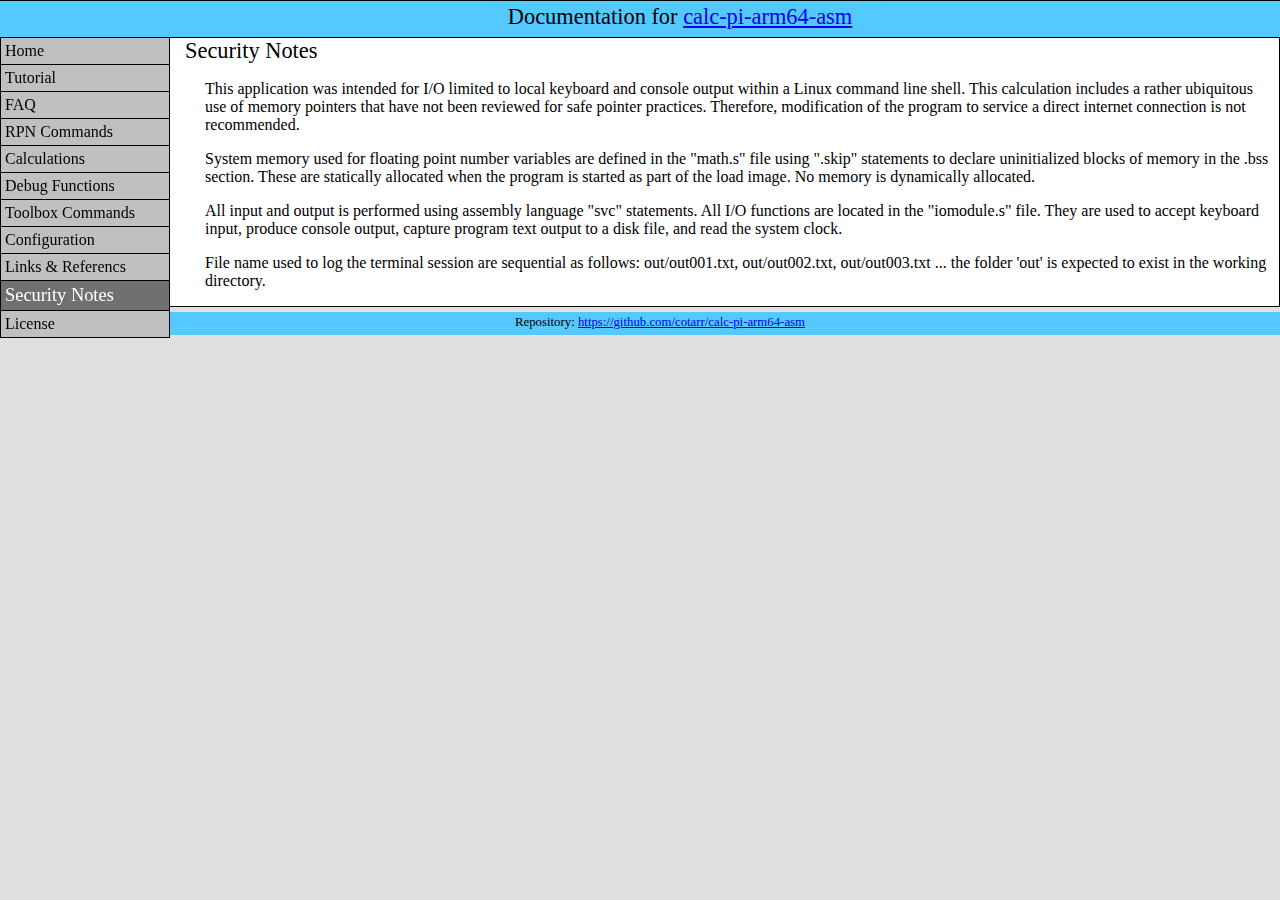
<file: docs/security.html>
<!DOCTYPE html>
<html lang="en" dir="ltr">
	<head>
		<meta charset="utf-8">
    <meta charset="utf-8">
    <meta name="viewport" content="width=device-width,initial-scale=1">

		<title>Security Notes</title>
    <link rel="stylesheet" href="css/styles.css">
	</head>
	<body>
    <div class="head-fixed">
      Documentation for
      <a href="https://github.com/cotarr/calc-pi-arm64-asm">calc-pi-arm64-asm</a>
    </div>
    <div class="menu-div-fixed">
      <div class="menu-div">
        <ul>
          <li><a href="index.html">Home</a></li>
          <li><a href="tutorial.html">Tutorial</a></li>
          <li><a href="faq.html">FAQ</a></li>
          <li><a href="commands00.html">RPN Commands</a></li>
          <li><a href="commands01.html">Calculations</a></li>
          <li><a href="commands02.html">Debug Functions</a></li>
          <li><a href="commands03.html">Toolbox Commands</a></li>
          <li><a href="config.html">Configuration</a></li>
          <li><a href="links.html">Links &amp; Referencs</a></li>
          <li><a class="active" href="security.html">Security Notes</a></li>
          <li><a href="license.html">License</a></li>
        </ul>
      </div> <!-- /menu-div-->
    </div>
    <div class="scrollable-div">
      <div class="text-div">
        <div class="desc-title">
          Security Notes
        </div>
        <p>
          This application was intended for I/O limited to local keyboard and console output
          within a Linux command line shell. This calculation includes a rather ubiquitous
          use of memory pointers that have not been reviewed for safe pointer practices.
          Therefore, modification of the program to service a direct internet connection is not recommended.
        </p>
        <p>
          System memory used for floating point number variables are defined in
          the &quot;math.s&quot; file using &quot;.skip&quot; statements to declare uninitialized blocks of memory
          in the .bss section. These are statically allocated when the program is
          started as part of the load image. No memory is dynamically allocated.
        </p>
        <p>
          All input and output is performed using assembly language &quot;svc&quot; statements.
          All I/O functions are located in the &quot;iomodule.s&quot; file.
          They are used to accept keyboard input, produce console output,
          capture program text output to a disk file, and
          read the system clock.
        </p>
        <p>
          File name used to log the terminal session are sequential as follows:
          out/out001.txt, out/out002.txt, out/out003.txt ...
          the folder 'out' is expected to exist in the working directory.
        </p>
      </div> <!-- /text-div -->

    </div> <!-- scrollable-div -->

    <div class="footer-div">
      Repository:
      <a href="https://github.com/cotarr/calc-pi-arm64-asm">
        https://github.com/cotarr/calc-pi-arm64-asm</a>
    </div> <!-- /footer-div -->

	</body>
</html>
</file>
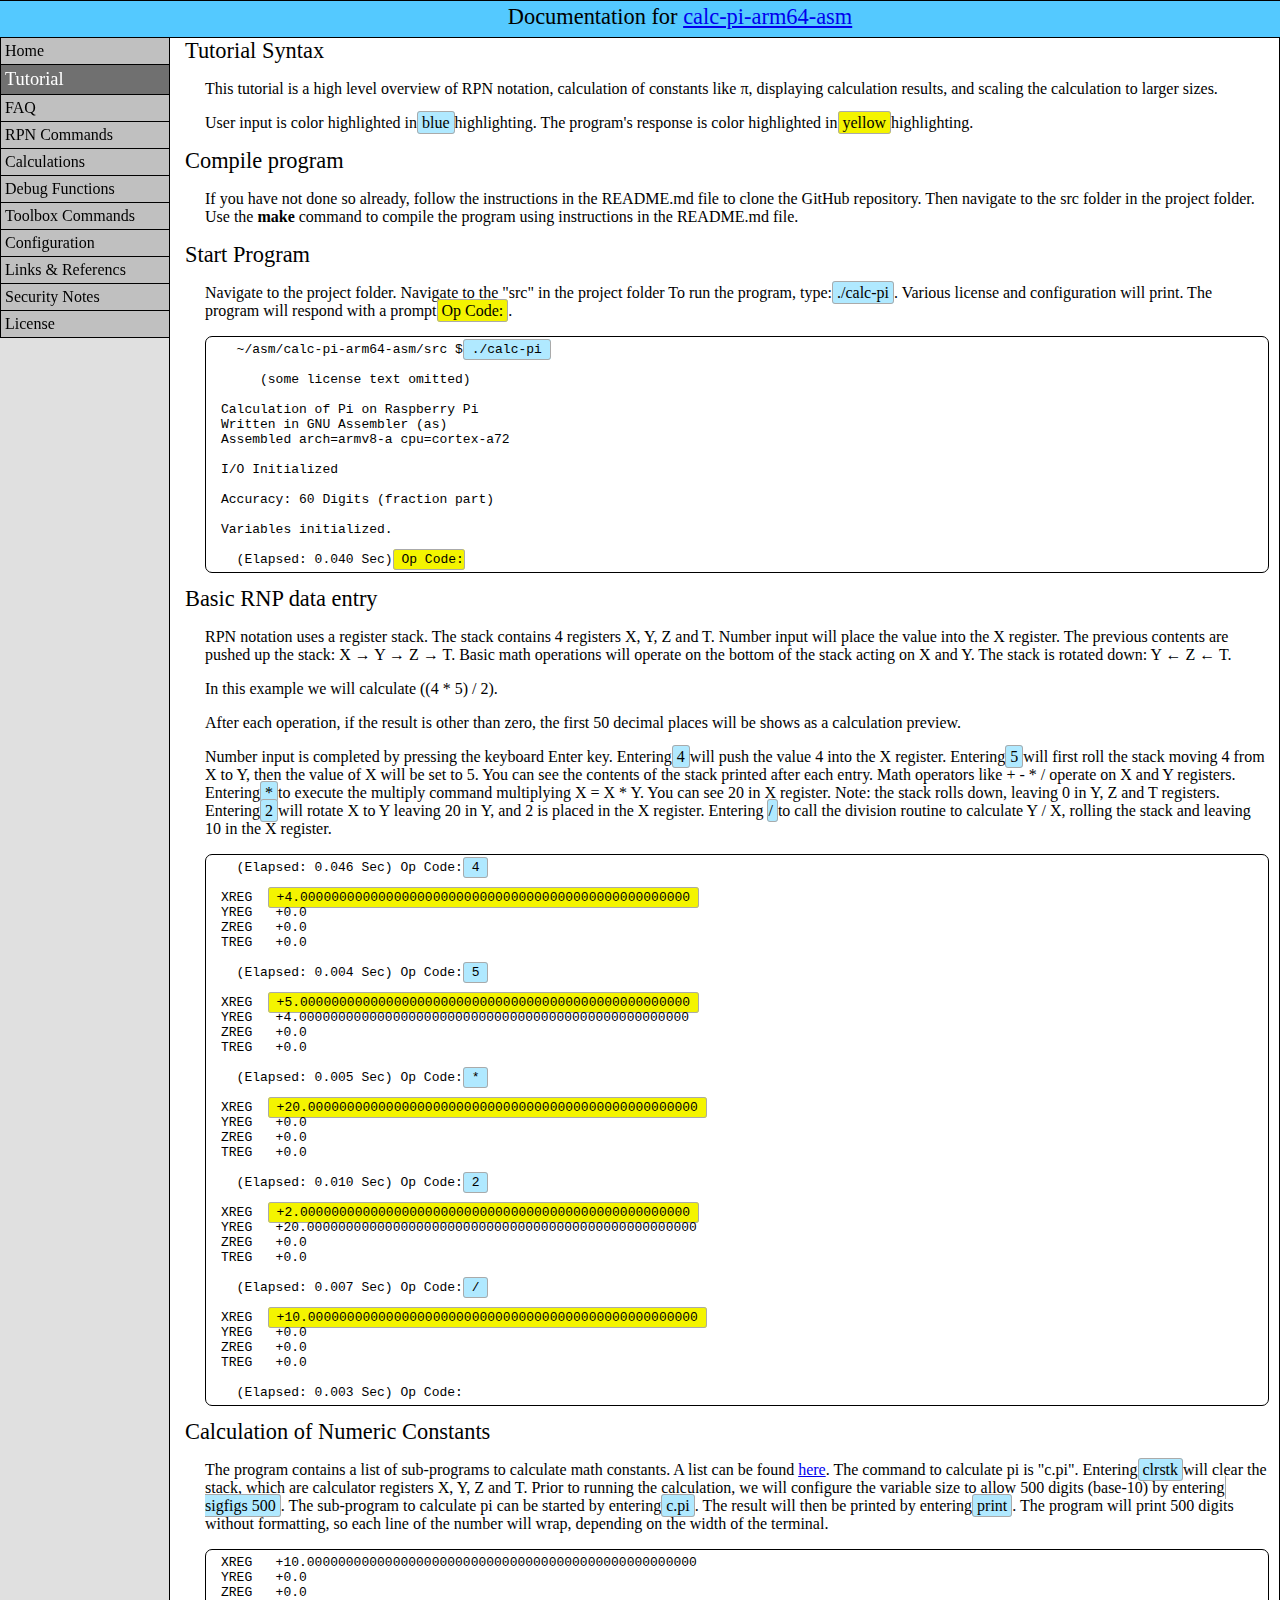
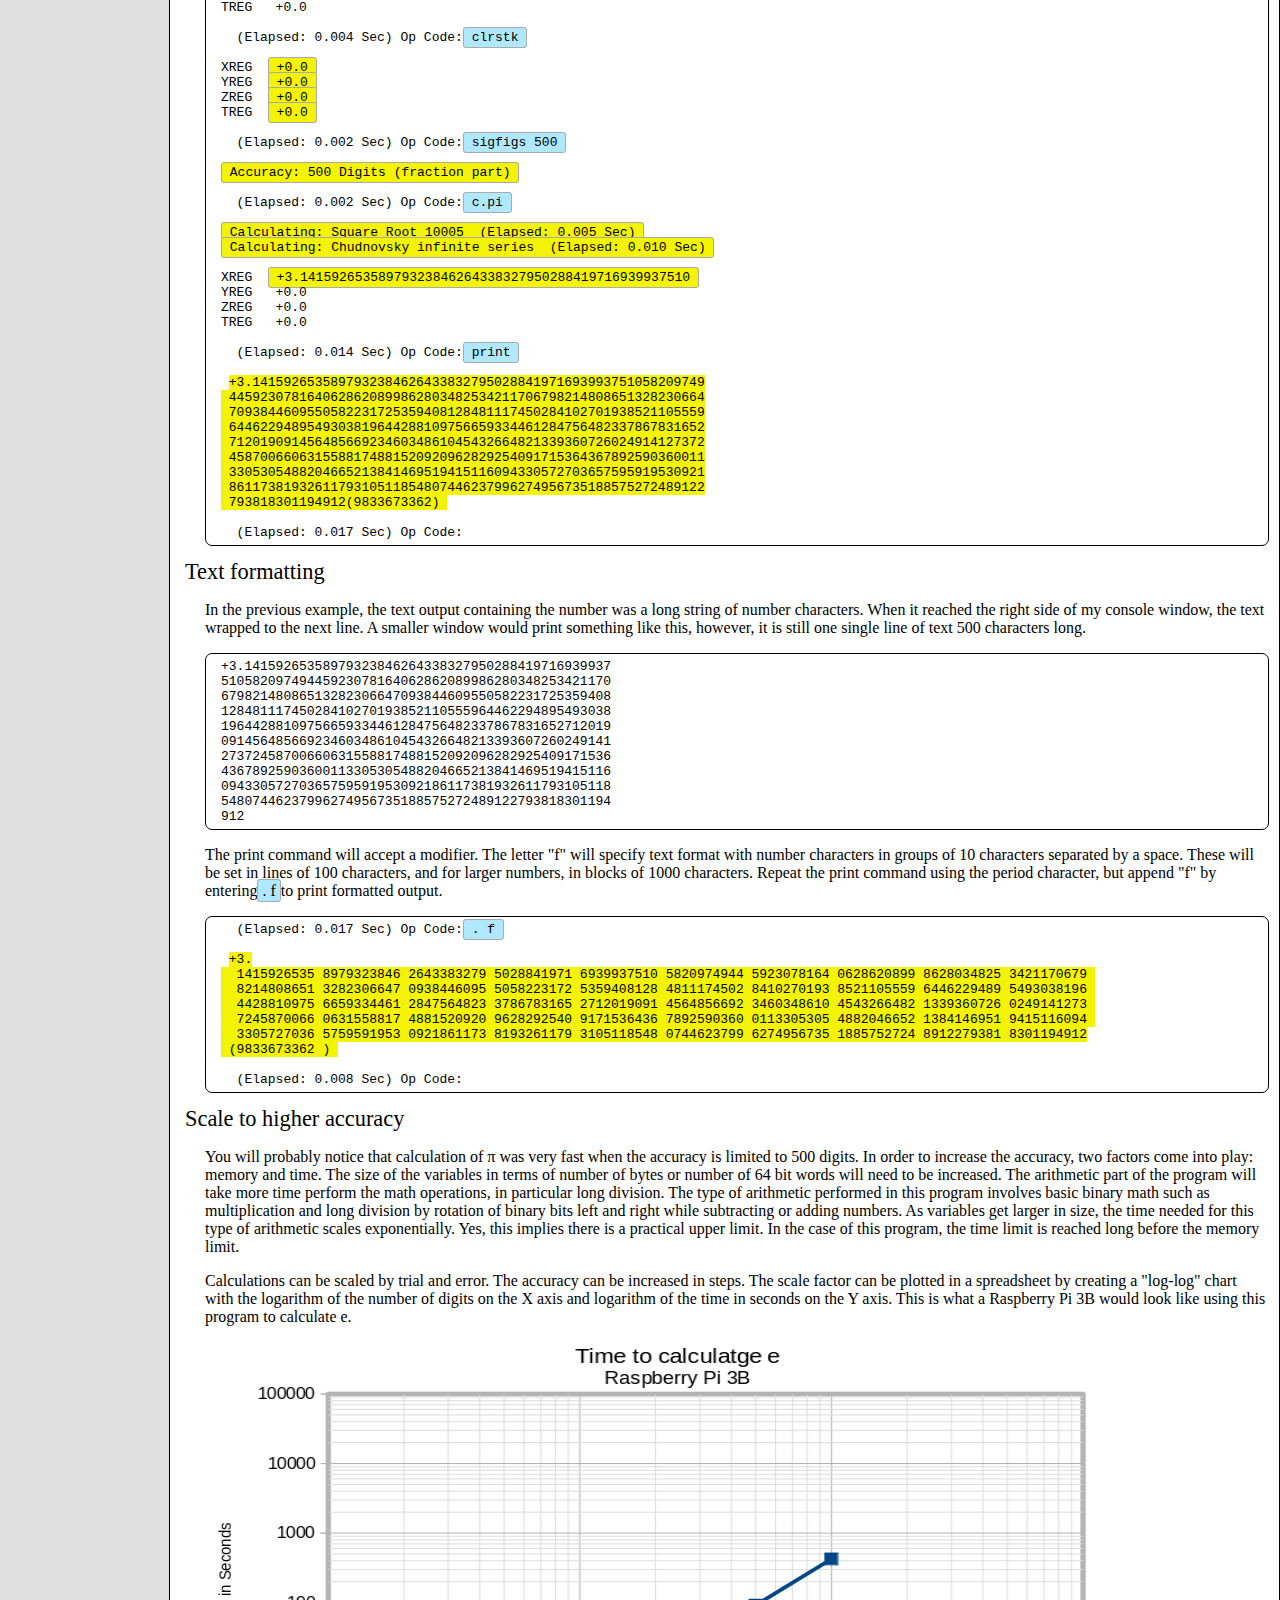
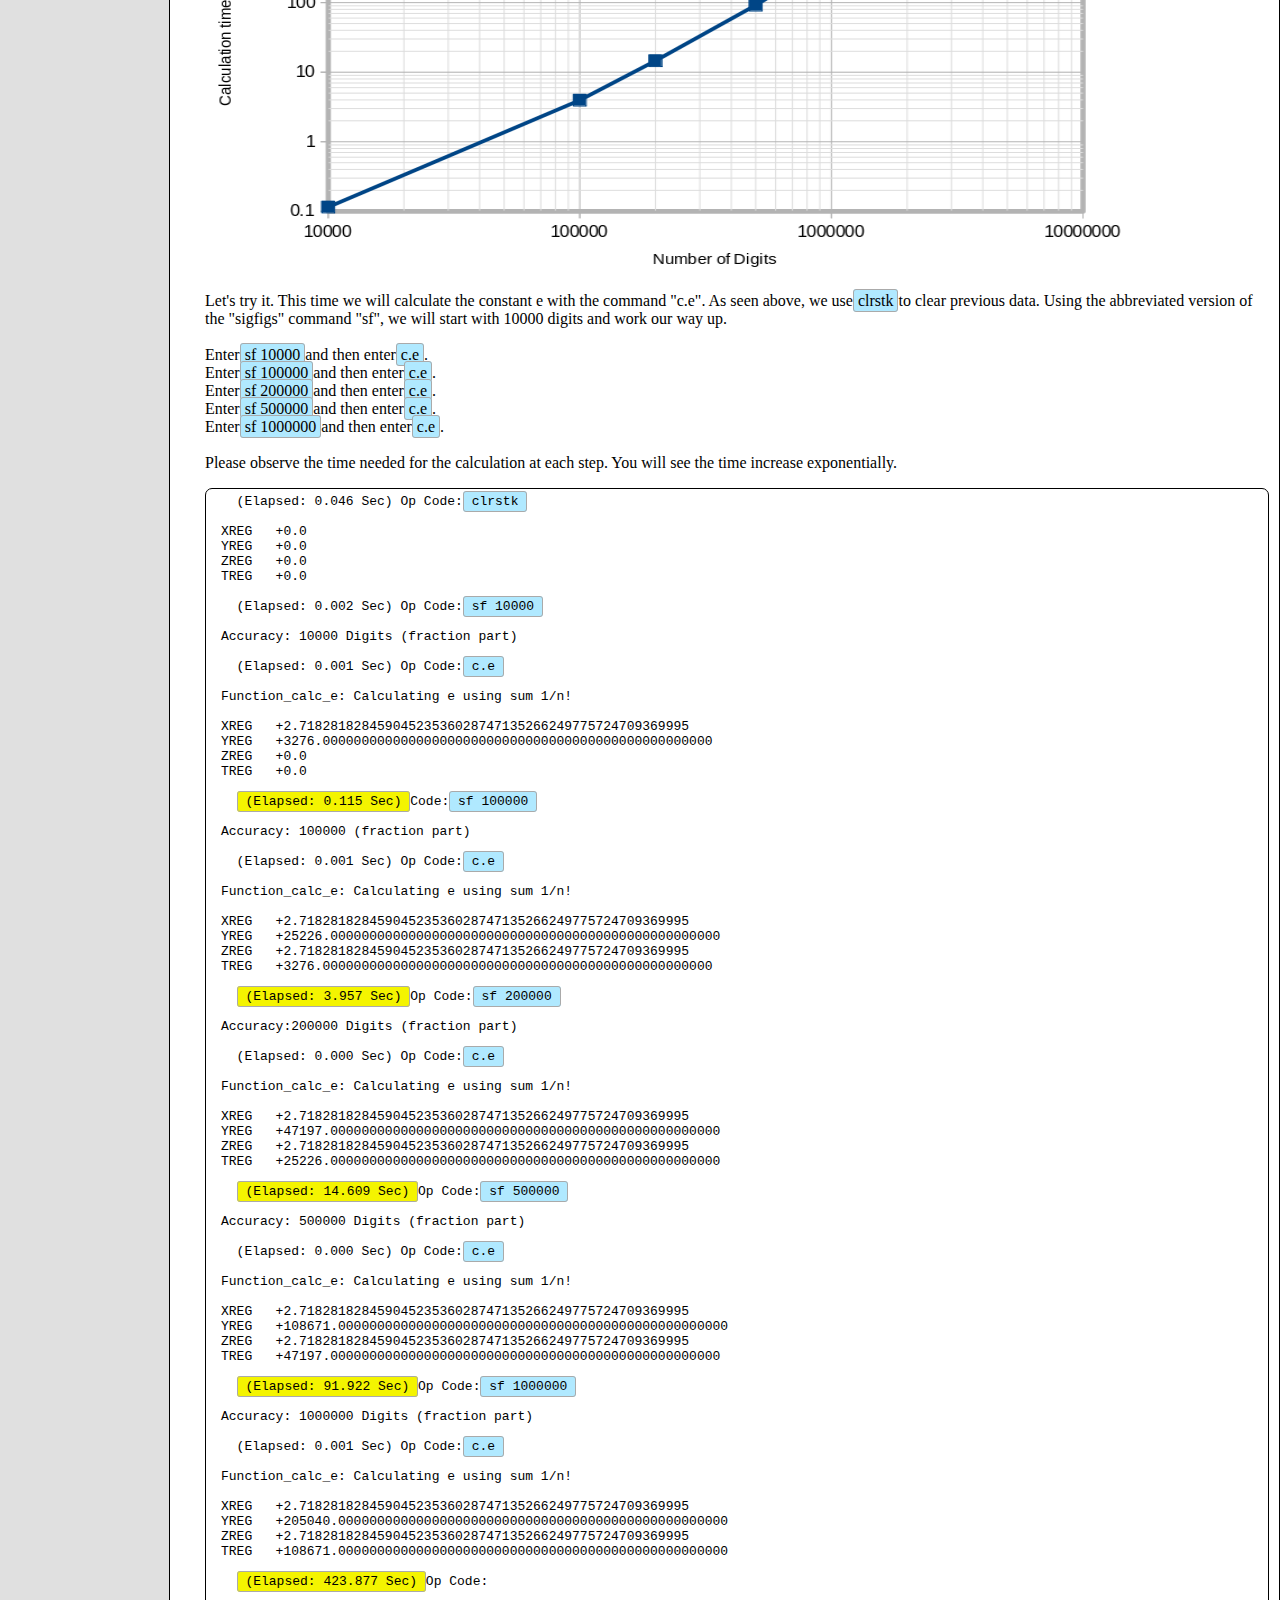
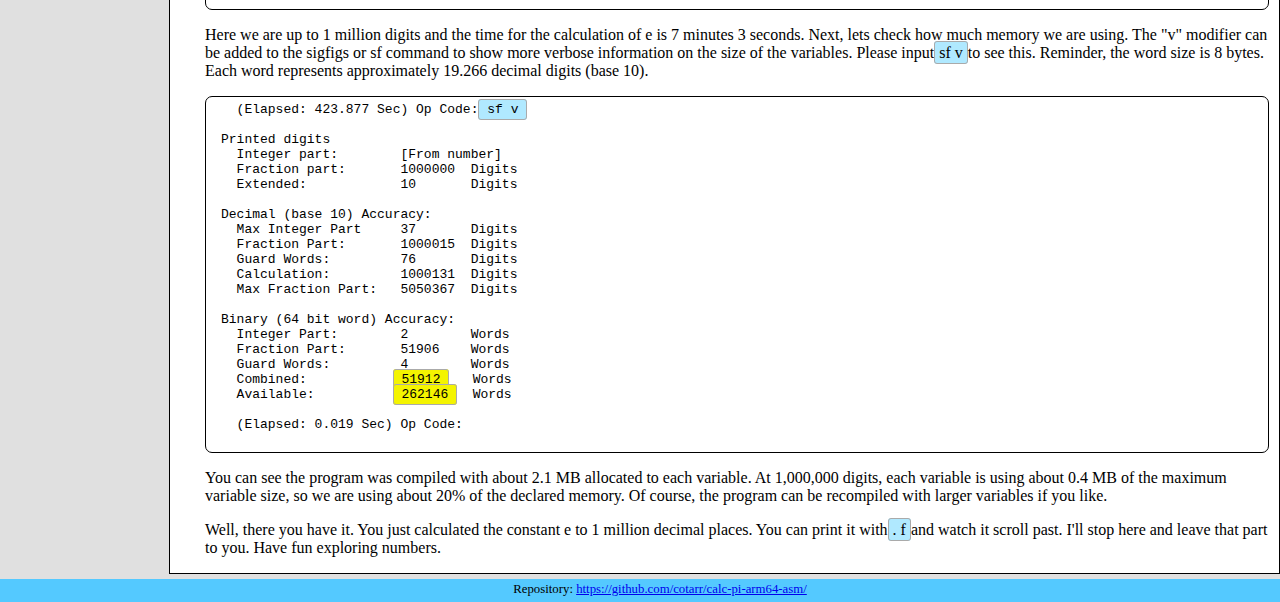
<file: docs/tutorial.html>
<!DOCTYPE html>
<html lang="en" dir="ltr">
	<head>
		<meta charset="utf-8">
    <meta charset="utf-8">
    <meta name="viewport" content="width=device-width,initial-scale=1">

		<title>Tutorial</title>
    <link rel="stylesheet" href="css/styles.css">
	</head>
	<body>
    <div class="head-fixed">
      Documentation for
      <a href="https://github.com/cotarr/calc-pi-arm64-asm">calc-pi-arm64-asm</a>
    </div>
    <div class="menu-div-fixed">
      <div class="menu-div">
        <ul>
          <li><a href="index.html">Home</a></li>
          <li><a class="active" href="tutorial.html">Tutorial</a></li>
          <li><a href="faq.html">FAQ</a></li>
          <li><a href="commands00.html">RPN Commands</a></li>
          <li><a href="commands01.html">Calculations</a></li>
          <li><a href="commands02.html">Debug Functions</a></li>
          <li><a href="commands03.html">Toolbox Commands</a></li>
          <li><a href="config.html">Configuration</a></li>
          <li><a href="links.html">Links &amp; Referencs</a></li>
          <li><a href="security.html">Security Notes</a></li>
          <li><a href="license.html">License</a></li>
        </ul>
      </div> <!-- /menu-div-->
    </div>
    <div class="scrollable-div">
      <div class="text-div">
        <div class="desc-title">
          Tutorial Syntax
        </div>
        <p>
          This tutorial is a high level overview of RPN notation,
          calculation of constants like &#960;, displaying calculation results,
          and scaling the calculation to larger sizes.
        </p>
        <p>
          User input is color highlighted in<in> blue </in>highlighting.
          The program's response is color highlighted in<out> yellow </out> highlighting.
        </p>

        <div class="desc-title">
          Compile program
        </div>
        <p>
          If you have not done so already, follow the instructions
          in the README.md file to clone the GitHub repository.
          Then navigate to the src folder in the project folder.
          Use the <b>make</b> command to compile the program using 
          instructions in the README.md file.
        </p>

        <div class="desc-title">
          Start Program
        </div>
        <p>
          Navigate to the project folder.
          Navigate to the &quot;src&quot; in the project folder
          To run the program, type:<in> ./calc-pi </in>.
          Various license and configuration will print.
          The program will respond with a
          prompt<out> Op Code: </out>.
        </p>

<pre class="pre-tutorial">
  ~/asm/calc-pi-arm64-asm/src $<in> ./calc-pi </in>

     (some license text omitted)

Calculation of Pi on Raspberry Pi
Written in GNU Assembler (as)
Assembled arch=armv8-a cpu=cortex-a72
     
I/O Initialized

Accuracy: 60 Digits (fraction part)

Variables initialized.

  (Elapsed: 0.040 Sec)<out> Op Code:</out>
</pre>

        <div class="desc-title">
          Basic RNP data entry
        </div>
        <p>
          RPN notation uses a register stack.
          The stack contains 4 registers X, Y, Z and T.
          Number input will place the value into the X register.
          The previous contents are pushed up the stack:
          X &rarr; Y &rarr; Z &rarr; T.
          Basic math operations will operate on the bottom of the stack acting on X and Y.
          The stack is rotated down: Y &larr; Z &larr; T.
        </p>
        <p>
          In this example we will calculate ((4 * 5) / 2).
        </p>
        <p>
          After each operation, if the result is other than zero, 
          the first 50 decimal places will be shows as a calculation preview.
        </p>
        <p>
          Number input is completed by pressing the keyboard Enter key.
          Entering<in> 4 </in>will push the value 4 into the X register.
          Entering<in> 5 </in> will first roll the stack moving 4 from X to Y,
          then the value of X will be set to 5.
          You can see the contents of the stack printed after each entry.
          Math operators like + - * / operate on X and Y registers.
          Entering<in> * </in> to execute the multiply command multiplying X = X * Y.
          You can see 20 in X register.
          Note: the stack rolls down, leaving 0 in Y, Z and T registers.
          Entering<in> 2 </in> will rotate X to Y leaving 20 in Y,
          and 2 is placed in the X register.
          Entering <in> / </in> to call the division
          routine to calculate Y / X, rolling the stack and leaving 10 in
          the X register.
        </p>

<pre class="pre-tutorial">
  (Elapsed: 0.046 Sec) Op Code:<in> 4 </in>

XREG  <out> +4.00000000000000000000000000000000000000000000000000 </out>
YREG   +0.0
ZREG   +0.0
TREG   +0.0

  (Elapsed: 0.004 Sec) Op Code:<in> 5 </in>

XREG  <out> +5.00000000000000000000000000000000000000000000000000 </out>
YREG   +4.00000000000000000000000000000000000000000000000000
ZREG   +0.0
TREG   +0.0

  (Elapsed: 0.005 Sec) Op Code:<in> * </in>

XREG  <out> +20.00000000000000000000000000000000000000000000000000 </out>
YREG   +0.0
ZREG   +0.0
TREG   +0.0

  (Elapsed: 0.010 Sec) Op Code:<in> 2 </in>

XREG  <out> +2.00000000000000000000000000000000000000000000000000 </out>
YREG   +20.00000000000000000000000000000000000000000000000000
ZREG   +0.0
TREG   +0.0

  (Elapsed: 0.007 Sec) Op Code:<in> / </in>

XREG  <out> +10.00000000000000000000000000000000000000000000000000 </out>
YREG   +0.0
ZREG   +0.0
TREG   +0.0

  (Elapsed: 0.003 Sec) Op Code:
</pre>

        <div class="desc-title">
          Calculation of Numeric Constants
        </div>
        <p>
          The program contains a list of sub-programs to calculate math constants.
          A list can be found <a href="commands01.html">here</a>.
          The command to calculate pi is "c.pi".
          Entering<in> clrstk </in> will clear the stack, which are 
          calculator registers X, Y, Z and T.
          Prior to running the calculation, we will configure the variable size
          to allow 500 digits (base-10) by entering<in> sigfigs 500 </in>.
          The sub-program to calculate pi can be started by entering<in> c.pi </in>.
          The result will then be printed by entering<in> print </in>.
          The program will print 500 digits without formatting, so each 
          line of the number will wrap, depending on the width of the terminal. 
        </p>

<pre class='pre-tutorial'>
XREG   +10.00000000000000000000000000000000000000000000000000
YREG   +0.0
ZREG   +0.0
TREG   +0.0

  (Elapsed: 0.004 Sec) Op Code:<in> clrstk </in>

XREG  <out> +0.0 </out>
YREG  <out> +0.0 </out>
ZREG  <out> +0.0 </out>
TREG  <out> +0.0 </out>

  (Elapsed: 0.002 Sec) Op Code:<in> sigfigs 500 </in>

<out> Accuracy: 500 Digits (fraction part) </out>

  (Elapsed: 0.002 Sec) Op Code:<in> c.pi </in>

<out> Calculating: Square Root 10005  (Elapsed: 0.005 Sec) </out>
<out> Calculating: Chudnovsky infinite series  (Elapsed: 0.010 Sec) </out>

XREG  <out> +3.14159265358979323846264338327950288419716939937510 </out>
YREG   +0.0
ZREG   +0.0
TREG   +0.0

  (Elapsed: 0.014 Sec) Op Code:<in> print </in>

 <out-ml>+3.1415926535897932384626433832795028841971693993751058209749
 4459230781640628620899862803482534211706798214808651328230664
 7093844609550582231725359408128481117450284102701938521105559
 6446229489549303819644288109756659334461284756482337867831652
 7120190914564856692346034861045432664821339360726024914127372
 4587006606315588174881520920962829254091715364367892590360011
 3305305488204665213841469519415116094330572703657595919530921
 8611738193261179310511854807446237996274956735188575272489122
 793818301194912(9833673362) </out-ml>

  (Elapsed: 0.017 Sec) Op Code:
</pre>


        <div class="desc-title">
          Text formatting
        </div>
        <p>
          In the previous example, the text output containing the number was a long string of
          number characters. When it reached the right side of my console window, the text wrapped to the next line.
          A smaller window would print something like this, however, it is still one single line
          of text 500 characters long.
        </p>

<pre class='pre-tutorial'>
+3.14159265358979323846264338327950288419716939937
51058209749445923078164062862089986280348253421170
67982148086513282306647093844609550582231725359408
12848111745028410270193852110555964462294895493038
19644288109756659334461284756482337867831652712019
09145648566923460348610454326648213393607260249141
27372458700660631558817488152092096282925409171536
43678925903600113305305488204665213841469519415116
09433057270365759591953092186117381932611793105118
54807446237996274956735188575272489122793818301194
912
</pre>

        <p>
          The print command will accept a modifier. The letter "f" will specify text format
          with number characters in groups of 10 characters separated by a space. These
          will be set in lines of 100 characters, and for larger numbers, in blocks of 1000 characters.
          Repeat the print command using the period character, but append "f" by entering<in> . f </in> to
          print formatted output.
        </p>

<pre class='pre-tutorial'>
  (Elapsed: 0.017 Sec) Op Code:<in> . f </in>

 <out-ml>+3.
  1415926535 8979323846 2643383279 5028841971 6939937510 5820974944 5923078164 0628620899 8628034825 3421170679 
  8214808651 3282306647 0938446095 5058223172 5359408128 4811174502 8410270193 8521105559 6446229489 5493038196 
  4428810975 6659334461 2847564823 3786783165 2712019091 4564856692 3460348610 4543266482 1339360726 0249141273 
  7245870066 0631558817 4881520920 9628292540 9171536436 7892590360 0113305305 4882046652 1384146951 9415116094 
  3305727036 5759591953 0921861173 8193261179 3105118548 0744623799 6274956735 1885752724 8912279381 8301194912
 (9833673362 ) </out-ml>

  (Elapsed: 0.008 Sec) Op Code:
</pre>

        <div class="desc-title">
          Scale to higher accuracy
        </div>
        <p>
          You will probably notice that calculation of &#960; was very fast when the accuracy
          is limited to 500 digits. In order to increase the accuracy, two factors come into play:
          memory and time. The size of the variables in terms of number of bytes or number
          of 64 bit words will need to be increased. The arithmetic part of the program will take
          more time perform the math operations, in particular long division. The type of
          arithmetic performed in this program involves basic binary math such as multiplication
          and long division by rotation of binary bits left and right while subtracting or
          adding numbers. As variables get larger in size, the time needed for this type of
          arithmetic scales exponentially. Yes, this implies there is a practical upper limit.
          In the case of this program, the time limit is reached long before the memory limit.
        </p>
        <p>
          Calculations can be scaled by trial and error. The accuracy can be increased in steps.
          The scale factor can be plotted in a spreadsheet by creating a "log-log" chart with the
          logarithm of the number of digits on the X axis and logarithm of the time in seconds
          on the Y axis. This is what a Raspberry Pi 3B would look like using this program to calculate e.
        </p>
        <!-- 60%  of original size 1036 x 1142 -->
        <div class="image-div">
          <img src="images/e-time-chart.png" width="919" height="530" alt="Chart of calculation times">
        </div>
        <p>
          Let's try it. This time we will calculate the constant e with the command "c.e".
          As seen above, we use<in> clrstk </in> to clear previous data. Using the
          abbreviated version of the "sigfigs" command "sf", we will start with 10000
          digits and work our way up.
          <br><br>
          Enter<in> sf 10000 </in> and then enter<in> c.e </in>.<br>
          Enter<in> sf 100000 </in> and then enter<in> c.e </in>.<br>
          Enter<in> sf 200000 </in> and then enter<in> c.e </in>.<br>
          Enter<in> sf 500000 </in> and then enter<in> c.e </in>.<br>
          Enter<in> sf 1000000 </in> and then enter<in> c.e </in>.<br><br>
          Please observe the time needed for the calculation at each step.
          You will see the time increase exponentially.
        </p>

<pre class='pre-tutorial'>
  (Elapsed: 0.046 Sec) Op Code:<in> clrstk </in>

XREG   +0.0
YREG   +0.0
ZREG   +0.0
TREG   +0.0

  (Elapsed: 0.002 Sec) Op Code:<in> sf 10000 </in>

Accuracy: 10000 Digits (fraction part)

  (Elapsed: 0.001 Sec) Op Code:<in> c.e </in>

Function_calc_e: Calculating e using sum 1/n!

XREG   +2.71828182845904523536028747135266249775724709369995
YREG   +3276.00000000000000000000000000000000000000000000000000
ZREG   +0.0
TREG   +0.0

  <out> (Elapsed: 0.115 Sec) </out>Code:<in> sf 100000 </in>

Accuracy: 100000 (fraction part)

  (Elapsed: 0.001 Sec) Op Code:<in> c.e </in>

Function_calc_e: Calculating e using sum 1/n!

XREG   +2.71828182845904523536028747135266249775724709369995
YREG   +25226.00000000000000000000000000000000000000000000000000
ZREG   +2.71828182845904523536028747135266249775724709369995
TREG   +3276.00000000000000000000000000000000000000000000000000

  <out> (Elapsed: 3.957 Sec) </out>Op Code:<in> sf 200000 </in>

Accuracy:200000 Digits (fraction part)

  (Elapsed: 0.000 Sec) Op Code:<in> c.e </in>

Function_calc_e: Calculating e using sum 1/n!

XREG   +2.71828182845904523536028747135266249775724709369995
YREG   +47197.00000000000000000000000000000000000000000000000000
ZREG   +2.71828182845904523536028747135266249775724709369995
TREG   +25226.00000000000000000000000000000000000000000000000000

  <out> (Elapsed: 14.609 Sec) </out>Op Code:<in> sf 500000 </in>

Accuracy: 500000 Digits (fraction part)

  (Elapsed: 0.000 Sec) Op Code:<in> c.e </in>

Function_calc_e: Calculating e using sum 1/n!

XREG   +2.71828182845904523536028747135266249775724709369995
YREG   +108671.00000000000000000000000000000000000000000000000000
ZREG   +2.71828182845904523536028747135266249775724709369995
TREG   +47197.00000000000000000000000000000000000000000000000000

  <out> (Elapsed: 91.922 Sec) </out>Op Code:<in> sf 1000000 </in>

Accuracy: 1000000 Digits (fraction part)

  (Elapsed: 0.001 Sec) Op Code:<in> c.e </in>

Function_calc_e: Calculating e using sum 1/n!

XREG   +2.71828182845904523536028747135266249775724709369995
YREG   +205040.00000000000000000000000000000000000000000000000000
ZREG   +2.71828182845904523536028747135266249775724709369995
TREG   +108671.00000000000000000000000000000000000000000000000000

  <out> (Elapsed: 423.877 Sec) </out>Op Code: 

</pre>

        <p>
          Here we are up to 1 million digits and the time for 
          the calculation of e is 7 minutes 3 seconds.
          Next, lets check how much memory we are using.
          The "v" modifier can be added to the sigfigs or sf
          command to show more verbose information on the
          size of the variables. Please input<in> sf v </in> to see this.
          Reminder, the word size is 8 bytes.
          Each word represents approximately 19.266 decimal digits (base 10).
        </p>

<pre class='pre-tutorial'>
  (Elapsed: 423.877 Sec) Op Code:<in> sf v </in>

Printed digits
  Integer part:        [From number]
  Fraction part:       1000000  Digits
  Extended:            10       Digits

Decimal (base 10) Accuracy:
  Max Integer Part     37       Digits
  Fraction Part:       1000015  Digits
  Guard Words:         76       Digits
  Calculation:         1000131  Digits
  Max Fraction Part:   5050367  Digits

Binary (64 bit word) Accuracy:
  Integer Part:        2        Words
  Fraction Part:       51906    Words
  Guard Words:         4        Words
  Combined:           <out> 51912 </out>   Words
  Available:          <out> 262146 </out>  Words

  (Elapsed: 0.019 Sec) Op Code: 

</pre>
        <p>
          You can see the program was compiled with about 2.1 MB allocated to each
          variable. At 1,000,000 digits, each variable is using about 0.4 MB of the
          maximum variable size, so we are using about 20% of the declared memory.
          Of course, the program can be recompiled with larger variables if you like.
        </p>

        <p>
          Well, there you have it. You just calculated the constant e to 1 million decimal places.
          You can print it with<in> . f </in> and watch it scroll past. I'll stop here and leave that
          part to you. Have fun exploring numbers.
        </p>
      </div> <!-- /text-div -->

    </div> <!-- /scrollable-div -->

    <div class="footer-div">
      Repository:
      <a href="https://github.com/cotarr/calc-pi-arm64-asm/">
        https://github.com/cotarr/calc-pi-arm64-asm/</a>
    </div> <!-- /footer-div -->

	</body>
</html>
</file>
<file: docs/css/styles.css>
body {
    background-color: #e0e0e0;
    margin: 0px;
}
.head-fixed {
  position: fixed;
  top: 0px;
  left: 0px;
  height: 28px;
  width: 100%;
  z-index: 4;

  background-color: #54c9ff;
  border-top: 1px solid black;
  border-bottom: 1px solid black;
  font-size: 140%;
  padding-top: 3px;
  padding-bottom: 5px;
  padding-left: 40px;
  text-align: center;
}
.footer-div {
  text-align: center;
  padding-top: 3px;
  padding-bottom: 5px;
  padding-left: 40px;
  font-size: 80%;
  background-color: #54c9ff;
}
.menu-div-fixed {
  position: fixed;
  top: 32px;
  left: 0px;
  z-index: 3;
}
.menu-div {
  align-self: flex-start;
  display: inline-block;
  width: 170px;
  margin-top: 5px;
  margin-right: 5px;
  margin-bottom: 5px;
  min-width: 170px;
}
.menu-div a {
  background-color: #c0c0c0;
  color: black;
  display: block;
  padding: 4px;
  text-decoration: none; /* Remove underline */
}

.menu-div a:hover {
  background-color: #a0a0a0;
}
.menu-div a.active {
  background-color: #707070;
  font-size: 115%;
  color: white;
}

ul {
  list-style-type: none;
  margin: 0;
  padding: 0;
}
.menu-div li {
  border-left: 1px solid black;
  border-right: 1px solid black;
  border-top: 1px solid black;
}
.menu-div li:last-of-type {
  border-bottom: 1px solid black;
}

.scrollable-div {
  margin-top: 32px;
  margin-left: 169px;
  display: flex;
  flex-direction: row;
  /*  align-items: flex-start;
  vertical-align: top; */
}

.command-div {
  display: inline-block;
  vertical-align: top;
  padding-left: 5px;
  padding-top: 5px;
  padding-right: 0px;
  padding-left: 0px;

  margin-right: 5px;
  margin-bottom: 5px;
  margin-left: 0px;

}
table {
  background-color: #ffffff;
  width: 550px;
  /* min-width: 500px; */
}
table, th, td {
  border: 1px solid black;
  border-collapse: collapse;
}

th, td {
  padding-left: 5px;
}
.text-div {
  background-color: #ffffff;
  border: 1px solid black;
  display: inline-block;
  padding-left: 5px;
  padding-top: 0px;
  padding-right: 10px;
  margin-top: 5px;
  margin-bottom: 5px;
}
.desc-title {
  font-size: 140%;
  padding-left: 10px;
}
p {
  padding-left: 30px;
}
.image-text {
  margin-top: 30px;
  padding-left: 70px;
  font-size: 115%
}
.image-div {
  margin-top: 5px;
  margin-left: 40px;
}
/* types of pre-formatted text */
.pre-example {
  padding-top: 10px;
  padding-bottom: 10px;
  margin-left: 30px;
  padding-left: 15px;
  border: 1px solid black;
  border-radius: 7px;
  background-color: #ffffcc;
}
.pre-command {
  padding-top: 10px;
  padding-right: 10px;
  padding-bottom: 10px;
  padding-left: 15px;
  margin-left: 30px;
  border: 1px solid black;
  border-radius: 7px;
}
.pre-tutorial {
  padding-top: 5px;
  padding-bottom: 5px;
  margin-left: 30px;
  padding-left: 15px;
  border: 1px solid black;
  border-radius: 7px;
}
.pre-faq {
  padding-top: 5px;
  padding-bottom: 5px;
  padding-left: 5px;
  padding-right: 20px;
  margin-left: 5px;
  margin-right: 10px;
  border: 1px solid black;
  border-radius: 7px;
}
/* tutorial input and output */
in, out {
  border: 1px solid #aaaaaa;
  border-radius: 3px;
  padding-bottom: 2px;
  padding-top: 2px;
}
in {
  background-color: #b0e9ff;
}
out {
  background-color: #f4f400;
}
/* tutorial output multi-line */
out-ml {
  background-color: #f4f400;
}
.faq-spacer {
  height: 25px;
}
</file>
